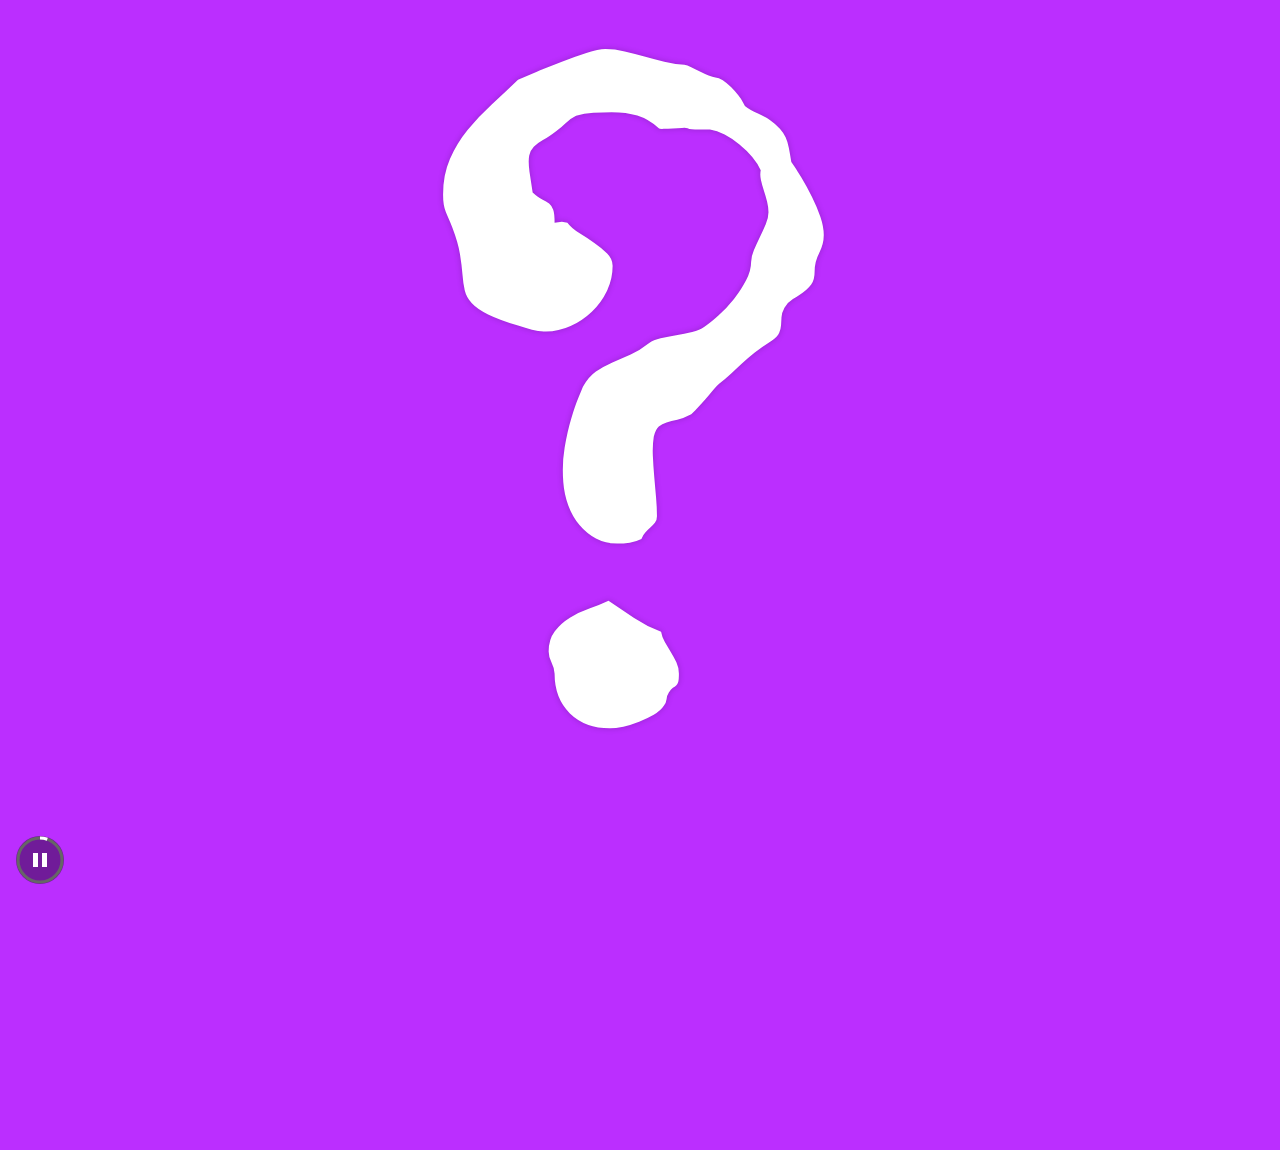
<file: index.html>
<!doctype html>
<html lang="en">

	<head>
		<meta charset="utf-8">

		<title>reveal.js - The HTML Presentation Framework</title>

		<meta name="description" content="A framework for easily creating beautiful presentations using HTML">
		<meta name="author" content="Hakim El Hattab">

		<meta name="apple-mobile-web-app-capable" content="yes" />
		<meta name="apple-mobile-web-app-status-bar-style" content="black-translucent" />

		<meta name="viewport" content="width=device-width, initial-scale=1.0, maximum-scale=1.0, user-scalable=no">

		<link rel="stylesheet" href="css/reveal.min.css">
		<link rel="stylesheet" href="css/theme/default.css" id="theme">

		<!-- For syntax highlighting -->
		<link rel="stylesheet" href="lib/css/zenburn.css">

		<!-- If the query includes 'print-pdf', include the PDF print sheet -->
		<script>
			if( window.location.search.match( /print-pdf/gi ) ) {
				var link = document.createElement( 'link' );
				link.rel = 'stylesheet';
				link.type = 'text/css';
				link.href = 'css/print/pdf.css';
				document.getElementsByTagName( 'head' )[0].appendChild( link );
			}
		</script>

		<!--[if lt IE 9]>
		<script src="lib/js/html5shiv.js"></script>
		<![endif]-->
	</head>

	<body>

		<div class="reveal">

			<!-- Any section element inside of this container is displayed as a slide -->
      <div class="slides">
        <section>
          <h1 class="title stretch">?</h1>
          <aside class="notes">
            Keyboard needs a new button.
            A special button.
          </aside>
        </section>

        <section data-background="#6A8907">
          <h1>Function</h1>
            <ul>
              <li>Toggle on and off</li>
              <li>Make you sound angry and/or stupid</li>
              <li>Prevent you from using a log in screen</li>
            </ul>
            <aside class="notes">
            </aside>
        </section>

        <section>
          <h1>Location</h1>
            <ul>
              <li>Next to common letter</li>
              <li>Near a regularly used modifier</li>
              <li>Bigger than average</li>
            </ul>
            <aside class="notes">
            </aside>
        </section>
				<!-- Example of nested vertical slides -->

				<section data-background="./lib/img/simple_capslock.jpg">
          <h1 id="shouty">THE</br>
            F***</br>
            UP</br>
          BUTTON
        </h1>
            <aside class="notes">
              Caps Lock - live with it everyday but what does it do?
            </aside>
				</section>

				<section data-background="./lib/img/caps-lock-preventing-login-since-1980.gif">
						<img width="1540" src="./lib/img/caps-lock-preventing-login-since-1980.gif">
            <aside class="notes">
              For stopping you getting in to a website
            </aside>
        </section>

				<section data-background="./lib/img/pony_cool_capslock.gif">
						<!--<img width="1540" src="./lib/img/power_of_capslock.gif" alt="Meny">-->
            <aside class="notes">
              For... expressing yourself on the internet
            </aside>
        </section>

        <section data-background="./lib/img/enrique.jpeg">
						<img width="1540" src="./lib/img/enrique.jpeg">
            <aside class="notes">
              Enrique hit Caps Lock about five times when working on Tatiana's
              computer. Each time broke flow.</aside>
        </section>

        <section data-background="./lib/img/typewriter_animation_2.gif">
            <aside class="notes">
              How typewriter works - hammers with glyphs on hit printed ink ribbon
              Make impression.
            </aside>
        </section>

        <section data-background="./lib/img/typewriter_animation_2.gif">
						<img width="1540" src="./lib/img/pic-hartford.jpg">
            <aside class="notes">
              Early on - one character per hammer - per key
              as on this early Hartford
            </aside>
        </section>

        <section data-background="./lib/img/typewriter_animation_2.gif">
						<img width="1540" src="./lib/img/pic-munson.jpg">
            <aside class="notes">
            Later - two characters per hammer - different character achieved by hitting
            paper at a different angle - to do so 'shifted' the whole mechanism up
          </aside>
        </section>

        <section data-background="./lib/img/typewriter_animation_2.gif">
						<img width="1540" src="./lib/img/shiftlock.jpg">
            <aside class="notes">
            but shift key is hard to hold down - heavy mechanism
            so invented way of locking it - the shift lock key.
            Typewriters get electric - but basically dont change
            Meanwhile...
          </aside>
        </section>

        <section data-background="./lib/img/Space-cadet.jpg">
            <aside class="notes">
            Early computers need input - I/O - so early computer scientists start experimenting
            with keyboards for computers.
            Space cadet keyboard - almost every key imaginable - no caps or shift lock
            EMACS
            </aside>
        </section>

        <section data-background="./lib/img/Space-cadet.jpg">
						<img width="1540" src="./lib/img/appleiie.jpg">
            <aside class="notes">
            Things settle down - less keys - Apple II here - caps lock (as shift lock became)
          now at the bottom, and Ctrl is just next to A. Because Ctrl is useful. But then
        in 1986...</aside>
        </section>

        <section data-background="./lib/img/Space-cadet.jpg">
						<img width="1540" src="./lib/img/dvorak_ibm_keyboard.jpg">
            <aside class="notes">
            IBM swap the keys ctrl and capslock around on their keyboard,
          means pretty much everyone else does the same.</aside>
        </section>

        <section data-background="./lib/img/blew_it_up.jpeg">
            <aside class="notes">
            Ever since then - dark ages - fall of man - bleak future run by apes...
            So what do we do?</aside>
        </section>

        <section data-background="./lib/img/removed_caps_lock_white.jpg">
            <aside class="notes">
            Remove capslock - bit extreme - still worthwhile keyboard real estate there
            could just turn it off... or...
            </aside>
        </section>

        <section>
          <h1>REMAP!</h1>
            <ul>
              <li><a href="https://pqrs.org/osx/karabiner">Karabiner</a> for Mac</li>
              <li><a href="http://www.x.org/wiki/XKB">XKB</a> for Linux</li>
              <li><a href="http://www.autohotkey.com">AutoHotKey</a> for Windows</li>
              <li>Vi users - remap to Ctrl or ESC!</li>
              <li><span style="text-decoration: line-through;">Sublime users - remap to launch Vi!</span></li>
              <li>Sublime users - remap to Ctrl!</li>
            </ul>
            <aside class="notes">
            </aside>
        </section>

        <section data-background="./lib/img/chromebook_no_capslock.jpg">
            <aside class="notes">
            Maybe won't be an issue for long - Google have already removed it fomr the Chromebook</aside>
        </section>

        <section data-background="#6A8907">
          <h1>STILL NEED IT?</h1>
          <h1>REMAP MOAR!</h1>
            <aside class="notes">
              hold down both shift keys! Or bothe shift keys and space!
              Not saying don't use it - but protect yourself form misusing it
            </aside>
        </section>

        <section data-background="./lib/img/power_of_capslock.gif">
          <aside class="notes">
            The power of capslock is immense - use it wisely.
          </aside>
        </section>

        <section data-background="./lib/img/power_of_capslock.gif">
          <aside class="notes">
          </aside>
        </section>
      </div>

		</div>

		<script src="lib/js/head.min.js"></script>
		<script src="js/reveal.min.js"></script>

		<script>

			// Full list of configuration options available here:
			// https://github.com/hakimel/reveal.js#configuration
			Reveal.initialize({
				controls: false,
				progress: false,
				history: true,
				center: true,
        slideNumber: false,
        autoSlide: 15000,

				theme: 'simple', // available themes are in /css/theme
				transition: 'linear', // default/cube/page/concave/zoom/linear/fade/none
        backgroundTransition: 'slide',

				// Parallax scrolling
				// parallaxBackgroundImage: 'https://s3.amazonaws.com/hakim-static/reveal-js/reveal-parallax-1.jpg',
				// parallaxBackgroundSize: '2100px 900px',

				// Optional libraries used to extend on reveal.js
				dependencies: [
					{ src: 'lib/js/classList.js', condition: function() { return !document.body.classList; } },
					{ src: 'plugin/markdown/marked.js', condition: function() { return !!document.querySelector( '[data-markdown]' ); } },
					{ src: 'plugin/markdown/markdown.js', condition: function() { return !!document.querySelector( '[data-markdown]' ); } },
					{ src: 'plugin/highlight/highlight.js', async: true, callback: function() { hljs.initHighlightingOnLoad(); } },
					{ src: 'plugin/zoom-js/zoom.js', async: true, condition: function() { return !!document.body.classList; } },
					{ src: 'plugin/notes/notes.js', async: true, condition: function() { return !!document.body.classList; } }
				]
			});

		</script>

	</body>
</html>
</file>
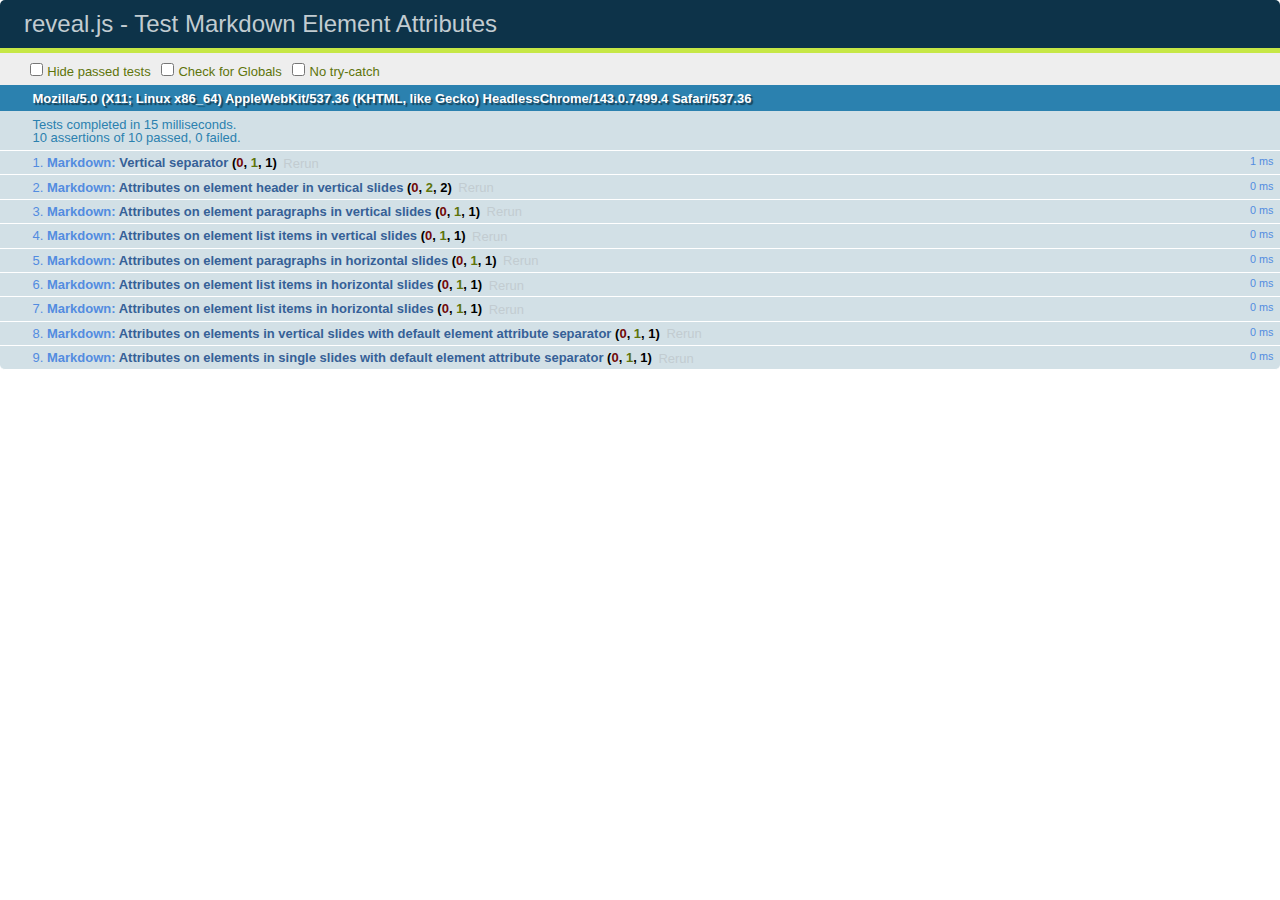
<file: test/test-markdown-element-attributes.html>
<!doctype html>
<html lang="en">

	<head>
		<meta charset="utf-8">

		<title>reveal.js - Test Markdown Element Attributes</title>

		<link rel="stylesheet" href="../css/reveal.min.css">
		<link rel="stylesheet" href="qunit-1.12.0.css">
	</head>

	<body style="overflow: auto;">

		<div id="qunit"></div>
		<div id="qunit-fixture"></div>

		<div class="reveal" style="display: none;">

			<div class="slides">

				<!-- <section data-markdown="example.md" data-separator="^\n\n\n" data-vertical="^\n\n"></section> -->

				<!-- Slides are separated by newline + three dashes + newline, vertical slides identical but two dashes -->
				<section data-markdown data-separator="^\n---\n$" data-vertical="^\n--\n$" data-element-attributes="{_\s*?([^}]+?)}">>
					<script type="text/template">
						## Slide 1.1
						<!-- {_class="fragment fade-out" data-fragment-index="1"} -->

						--

						## Slide 1.2
						<!-- {_class="fragment shrink"} -->

						Paragraph 1
						<!-- {_class="fragment grow"} -->

						Paragraph 2
						<!-- {_class="fragment grow"} -->

						- list item 1 <!-- {_class="fragment roll-in"} -->
						- list item 2 <!-- {_class="fragment roll-in"} -->
						- list item 3 <!-- {_class="fragment roll-in"} -->


						---

						## Slide 2


						Paragraph 1.2  
						multi-line <!-- {_class="fragment highlight-red"} -->

						Paragraph 2.2 <!-- {_class="fragment highlight-red"} -->

						Paragraph 2.3 <!-- {_class="fragment highlight-red"} -->

						Paragraph 2.4 <!-- {_class="fragment highlight-red"} -->

						- list item 1 <!-- {_class="fragment highlight-green"} -->
						- list item 2<!-- {_class="fragment highlight-green"} -->
						- list item 3<!-- {_class="fragment highlight-green"} -->
						- list item 4
						<!-- {_class="fragment highlight-green"} -->
						- list item 5<!-- {_class="fragment highlight-green"} -->

						Test

						![Example Picture](examples/assets/image2.png)
						<!-- {_class="reveal stretch"} -->

					</script>
				</section>



				<section 	data-markdown data-separator="^\n\n\n"
									data-vertical="^\n\n"
									data-notes="^Note:"
									data-charset="utf-8">
					<script type="text/template">
						# Test attributes in Markdown with default separator
						## Slide 1 Def <!-- .element: class="fragment highlight-red" data-fragment-index="1" -->


						## Slide 2 Def
						<!-- .element: class="fragment highlight-red" -->

					</script>
				</section>

				<section data-markdown>
				  <script type="text/template">
					## Hello world
					A paragraph
					<!-- .element: class="fragment highlight-blue" -->
				  </script>
				</section>

				<section data-markdown>
				  <script type="text/template">
					## Hello world

					Multiple  
					Line
					<!-- .element: class="fragment highlight-blue" -->
				  </script>
				</section>

				<section data-markdown>
				  <script type="text/template">
					## Hello world

					Test<!-- .element: class="fragment highlight-blue" -->

					More Test
				  </script>
				</section>


			</div>

		</div>

		<script src="../lib/js/head.min.js"></script>
		<script src="../js/reveal.min.js"></script>
		<script src="../plugin/markdown/marked.js"></script>
		<script src="../plugin/markdown/markdown.js"></script>
		<script src="qunit-1.12.0.js"></script>

		<script src="test-markdown-element-attributes.js"></script>

	</body>
</html>
</file>
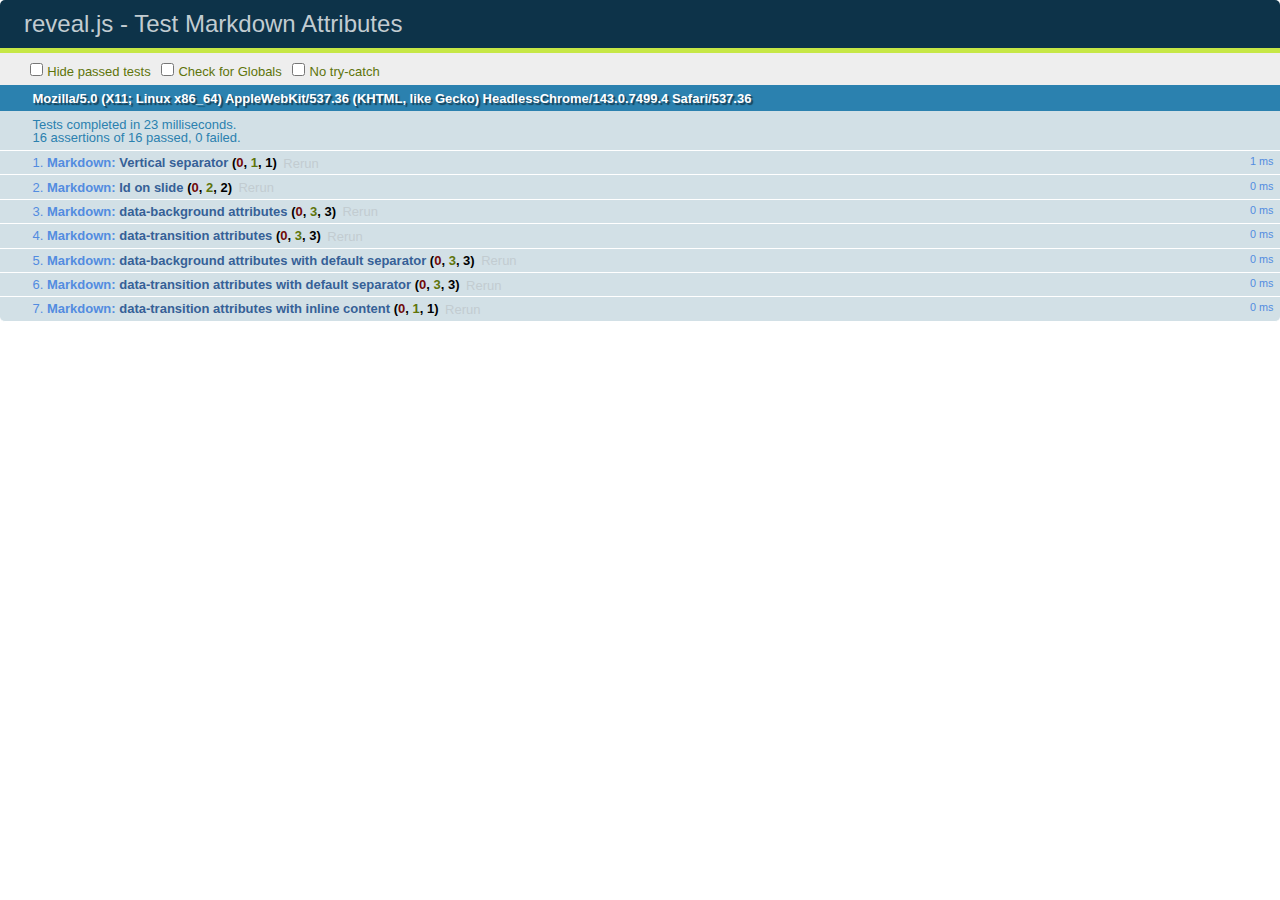
<file: test/test-markdown-slide-attributes.html>
<!doctype html>
<html lang="en">

	<head>
		<meta charset="utf-8">

		<title>reveal.js - Test Markdown Attributes</title>

		<link rel="stylesheet" href="../css/reveal.min.css">
		<link rel="stylesheet" href="qunit-1.12.0.css">
	</head>

	<body style="overflow: auto;">

		<div id="qunit"></div>
		<div id="qunit-fixture"></div>

		<div class="reveal" style="display: none;">

			<div class="slides">

				<!-- <section data-markdown="example.md" data-separator="^\n\n\n" data-vertical="^\n\n"></section> -->

				<!-- Slides are separated by three lines, vertical slides by two lines, attributes are one any line starting with (spaces and) two dashes -->
				<section 	data-markdown data-separator="^\n\n\n"
									data-vertical="^\n\n"
									data-notes="^Note:"
									data-attributes="--\s(.*?)$"
									data-charset="utf-8">
					<script type="text/template">
						# Test attributes in Markdown
						## Slide 1



						## Slide 2
						<!-- -- id="slide2" data-transition="zoom" data-background="#A0C66B" -->


						## Slide 2.1
						<!-- -- data-background="#ff0000" data-transition="fade" -->


						## Slide 2.2
						[Link to Slide2](#/slide2)



						## Slide 3
						<!-- -- data-transition="zoom" data-background="#C6916B" -->



						## Slide 4
					</script>
				</section>

				<section 	data-markdown data-separator="^\n\n\n"
									data-vertical="^\n\n"
									data-notes="^Note:"
									data-charset="utf-8">
					<script type="text/template">
						# Test attributes in Markdown with default separator
						## Slide 1 Def



						## Slide 2 Def
						<!-- .slide: id="slide2def" data-transition="concave" data-background="#A7C66B" -->


						## Slide 2.1 Def
						<!-- .slide: data-background="#f70000" data-transition="page" -->


						## Slide 2.2 Def
						[Link to Slide2](#/slide2def)



						## Slide 3 Def
						<!-- .slide: data-transition="concave" data-background="#C7916B" -->



						## Slide 4
					</script>
				</section>

				<section data-markdown>
					<script type="text/template">
						<!-- .slide: data-background="#ff0000" -->
						## Hello world
					</script>
				</section>

				<section data-markdown>
					<script type="text/template">
						## Hello world
						<!-- .slide: data-background="#ff0000" -->
					</script>
				</section>

				<section data-markdown>
					<script type="text/template">
						## Hello world

						Test
						<!-- .slide: data-background="#ff0000" -->

						More Test
					</script>
				</section>

			</div>

		</div>

		<script src="../lib/js/head.min.js"></script>
		<script src="../js/reveal.min.js"></script>
		<script src="../plugin/markdown/marked.js"></script>
		<script src="../plugin/markdown/markdown.js"></script>
		<script src="qunit-1.12.0.js"></script>

		<script src="test-markdown-slide-attributes.js"></script>

	</body>
</html>
</file>
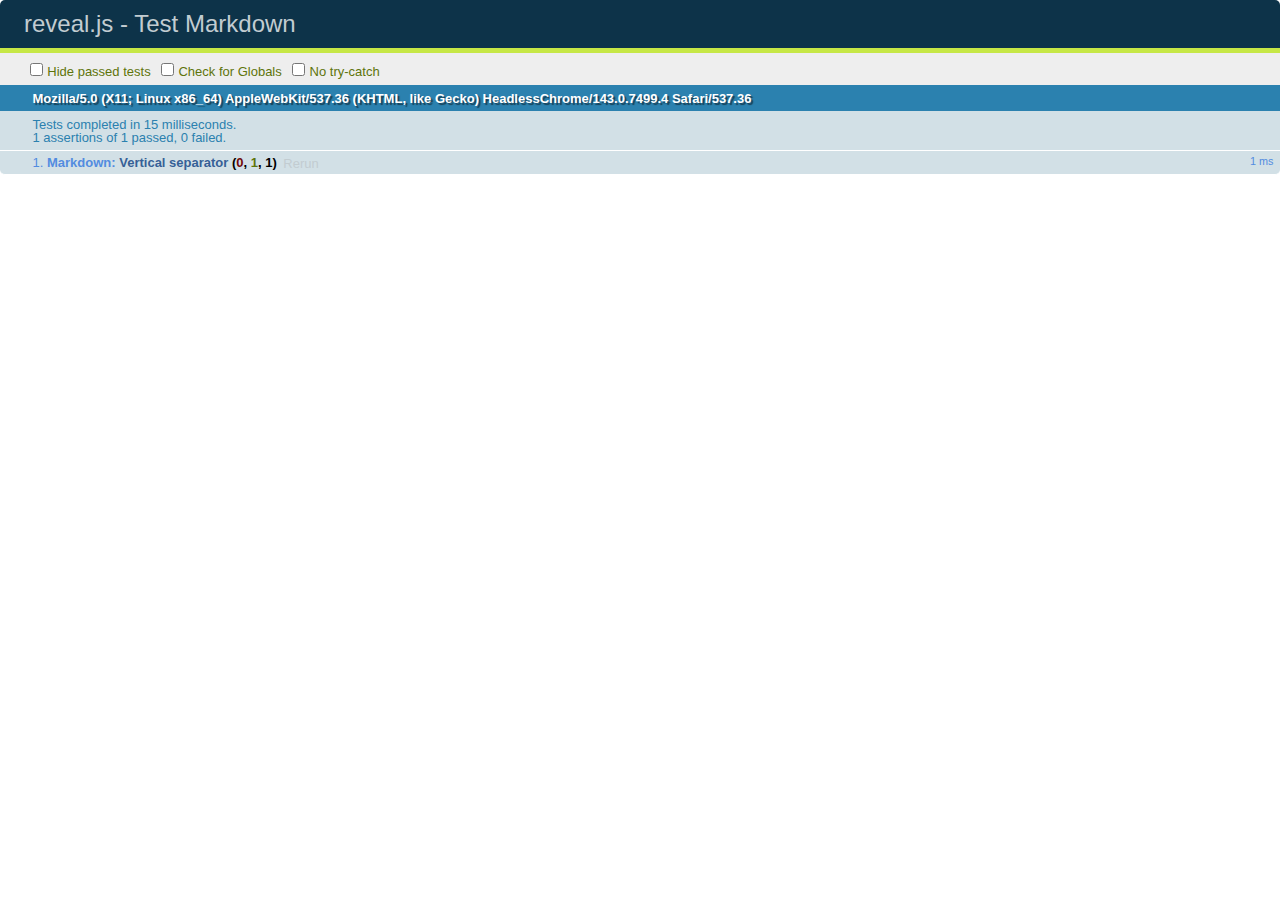
<file: test/test-markdown.html>
<!doctype html>
<html lang="en">

	<head>
		<meta charset="utf-8">

		<title>reveal.js - Test Markdown</title>

		<link rel="stylesheet" href="../css/reveal.min.css">
		<link rel="stylesheet" href="qunit-1.12.0.css">
	</head>

	<body style="overflow: auto;">

		<div id="qunit"></div>
  		<div id="qunit-fixture"></div>

		<div class="reveal" style="display: none;">

			<div class="slides">

				<!-- <section data-markdown="example.md" data-separator="^\n\n\n" data-vertical="^\n\n"></section> -->

				<!-- Slides are separated by newline + three dashes + newline, vertical slides identical but two dashes -->
				<section data-markdown data-separator="^\n---\n$" data-vertical="^\n--\n$">
					<script type="text/template">
						## Slide 1.1

						--

						## Slide 1.2

						---

						## Slide 2
					</script>
				</section>

			</div>

		</div>

		<script src="../lib/js/head.min.js"></script>
		<script src="../js/reveal.min.js"></script>
		<script src="../plugin/markdown/marked.js"></script>
		<script src="../plugin/markdown/markdown.js"></script>
		<script src="qunit-1.12.0.js"></script>

		<script src="test-markdown.js"></script>

	</body>
</html>
</file>
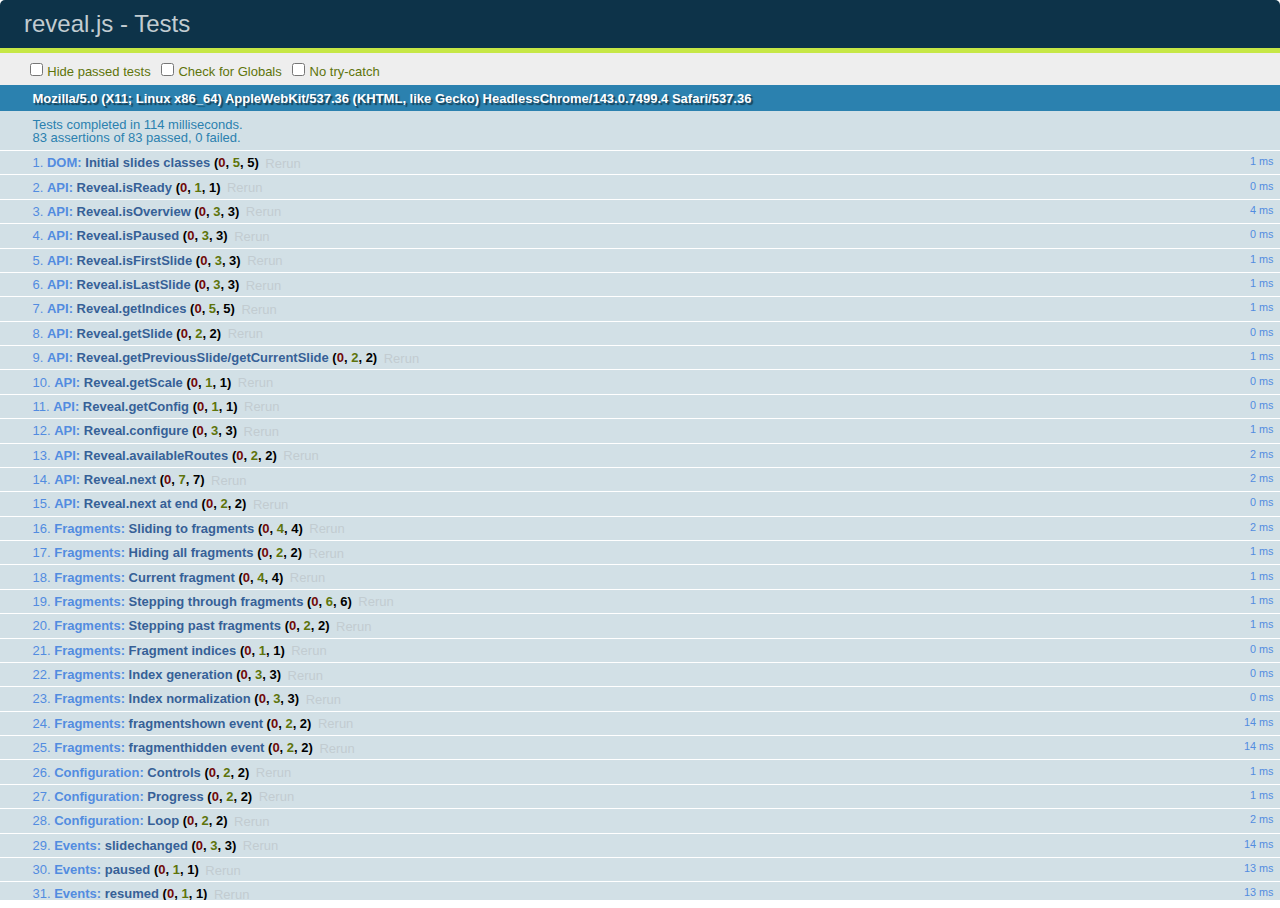
<file: test/test.html>
<!doctype html>
<html lang="en">

	<head>
		<meta charset="utf-8">

		<title>reveal.js - Tests</title>

		<link rel="stylesheet" href="../css/reveal.min.css">
		<link rel="stylesheet" href="qunit-1.12.0.css">
	</head>

	<body style="overflow: auto;">

		<div id="qunit"></div>
  		<div id="qunit-fixture"></div>

		<div class="reveal" style="display: none;">

			<div class="slides">

				<section>
					<h1>1</h1>
				</section>

				<section>
					<section>
						<h1>2.1</h1>
					</section>
					<section>
						<h1>2.2</h1>
					</section>
					<section>
						<h1>2.3</h1>
					</section>
				</section>

				<section id="fragment-slides">
					<section>
						<h1>3.1</h1>
						<ul>
							<li class="fragment">4.1</li>
							<li class="fragment">4.2</li>
							<li class="fragment">4.3</li>
						</ul>
					</section>

					<section>
						<h1>3.2</h1>
						<ul>
							<li class="fragment" data-fragment-index="0">4.1</li>
							<li class="fragment" data-fragment-index="0">4.2</li>
						</ul>
					</section>

					<section>
						<h1>3.3</h1>
						<ul>
							<li class="fragment" data-fragment-index="1">3.3.1</li>
							<li class="fragment" data-fragment-index="4">3.3.2</li>
							<li class="fragment" data-fragment-index="4">3.3.3</li>
						</ul>
					</section>
				</section>

				<section>
					<h1>4</h1>
				</section>

			</div>

		</div>

		<script src="../lib/js/head.min.js"></script>
		<script src="../js/reveal.min.js"></script>
		<script src="qunit-1.12.0.js"></script>

		<script src="test.js"></script>

	</body>
</html>
</file>
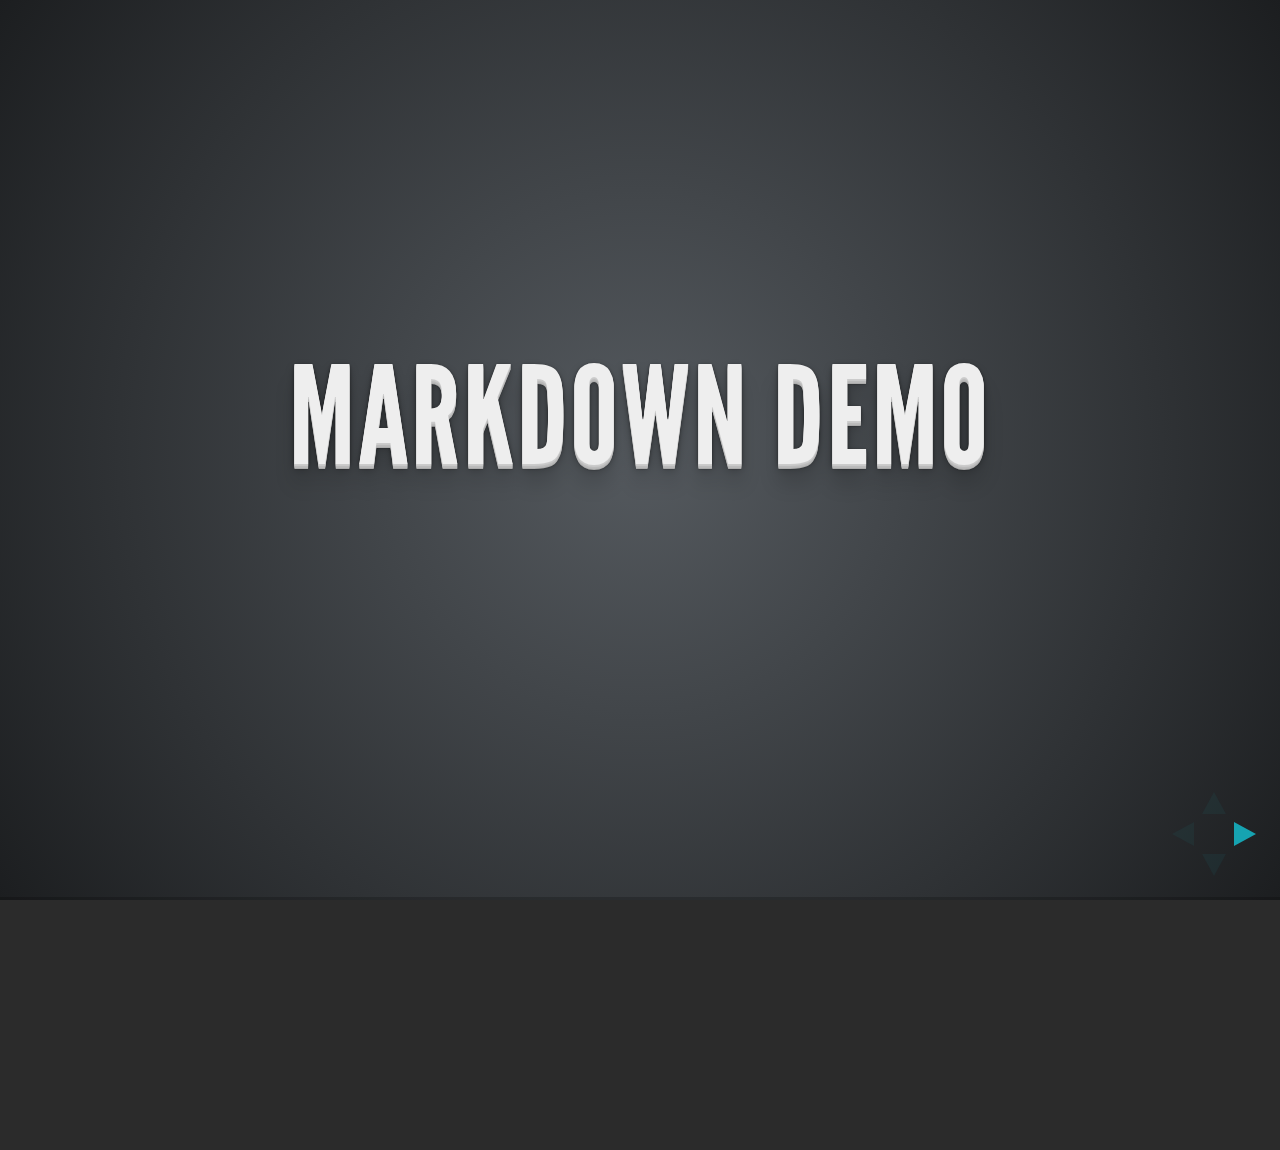
<file: plugin/markdown/example.html>
<!doctype html>
<html lang="en">

	<head>
		<meta charset="utf-8">

		<title>reveal.js - Markdown Demo</title>

		<link rel="stylesheet" href="../../css/reveal.css">
		<link rel="stylesheet" href="../../css/theme/default.css" id="theme">

        <link rel="stylesheet" href="../../lib/css/zenburn.css">
	</head>

	<body>

		<div class="reveal">

			<div class="slides">

                <!-- Use external markdown resource, separate slides by three newlines; vertical slides by two newlines -->
                <section data-markdown="example.md" data-separator="^\n\n\n" data-vertical="^\n\n"></section>

                <!-- Slides are separated by three dashes (quick 'n dirty regular expression) -->
                <section data-markdown data-separator="---">
                    <script type="text/template">
                        ## Demo 1
                        Slide 1
                        ---
                        ## Demo 1
                        Slide 2
                        ---
                        ## Demo 1
                        Slide 3
                    </script>
                </section>

                <!-- Slides are separated by newline + three dashes + newline, vertical slides identical but two dashes -->
                <section data-markdown data-separator="^\n---\n$" data-vertical="^\n--\n$">
                    <script type="text/template">
                        ## Demo 2
                        Slide 1.1

                        --

                        ## Demo 2
                        Slide 1.2

                        ---

                        ## Demo 2
                        Slide 2
                    </script>
                </section>

                <!-- No "extra" slides, since there are no separators defined (so they'll become horizontal rulers) -->
                <section data-markdown>
                    <script type="text/template">
                        A

                        ---

                        B

                        ---

                        C
                    </script>
                </section>

                <!-- Slide attributes -->
                <section data-markdown>
                    <script type="text/template">
                        <!-- .slide: data-background="#000000" -->
                        ## Slide attributes
                    </script>
                </section>

                <!-- Element attributes -->
                <section data-markdown>
                    <script type="text/template">
                        ## Element attributes
                        - Item 1 <!-- .element: class="fragment" data-fragment-index="2" -->
                        - Item 2 <!-- .element: class="fragment" data-fragment-index="1" -->
                    </script>
                </section>

                <!-- Code -->
                <section data-markdown>
                    <script type="text/template">
                        ```php
                        public function foo()
                        {
                            $foo = array(
                                'bar' => 'bar'
                            )
                        }
                        ```
                    </script>
                </section>

            </div>
		</div>

		<script src="../../lib/js/head.min.js"></script>
		<script src="../../js/reveal.js"></script>

		<script>

			Reveal.initialize({
				controls: true,
				progress: true,
				history: true,
				center: true,

				// Optional libraries used to extend on reveal.js
				dependencies: [
					{ src: '../../lib/js/classList.js', condition: function() { return !document.body.classList; } },
					{ src: 'marked.js', condition: function() { return !!document.querySelector( '[data-markdown]' ); } },
                    { src: 'markdown.js', condition: function() { return !!document.querySelector( '[data-markdown]' ); } },
                    { src: '../highlight/highlight.js', async: true, callback: function() { hljs.initHighlightingOnLoad(); } },
					{ src: '../notes/notes.js' }
				]
			});

		</script>

	</body>
</html>
</file>
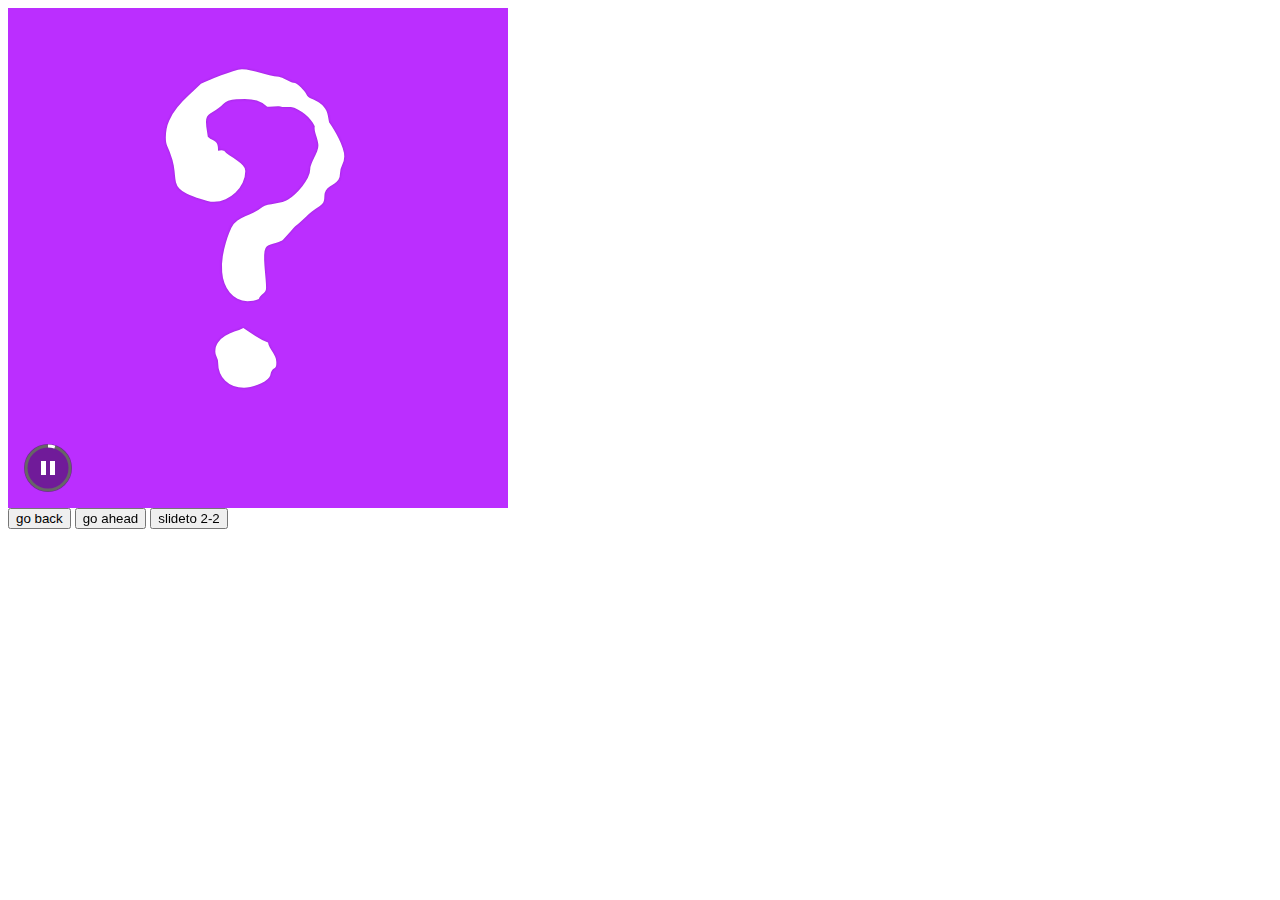
<file: plugin/postmessage/example.html>
<html>
	<body>

		<iframe id="reveal" src="../../index.html" style="border: 0;" width="500" height="500"></iframe>

		<div>
			<input id="back" type="button" value="go back"/>
			<input id="ahead" type="button" value="go ahead"/>
			<input id="slideto" type="button" value="slideto 2-2"/>
		</div>

		<script>

			(function (){

				var back = document.getElementById( 'back' ),
						ahead = document.getElementById( 'ahead' ),
						slideto = document.getElementById( 'slideto' ),
						reveal =  window.frames[0];

					back.addEventListener( 'click', function () {
						
					reveal.postMessage( JSON.stringify({method: 'prev', args: []}), '*' );
				}, false );

				ahead.addEventListener( 'click', function (){
					reveal.postMessage( JSON.stringify({method: 'next', args: []}), '*' );
				}, false );

				slideto.addEventListener( 'click', function (){
					reveal.postMessage( JSON.stringify({method: 'slide', args: [2,2]}), '*' );
				}, false );

			}());

		</script>

	</body>
</html>
</file>
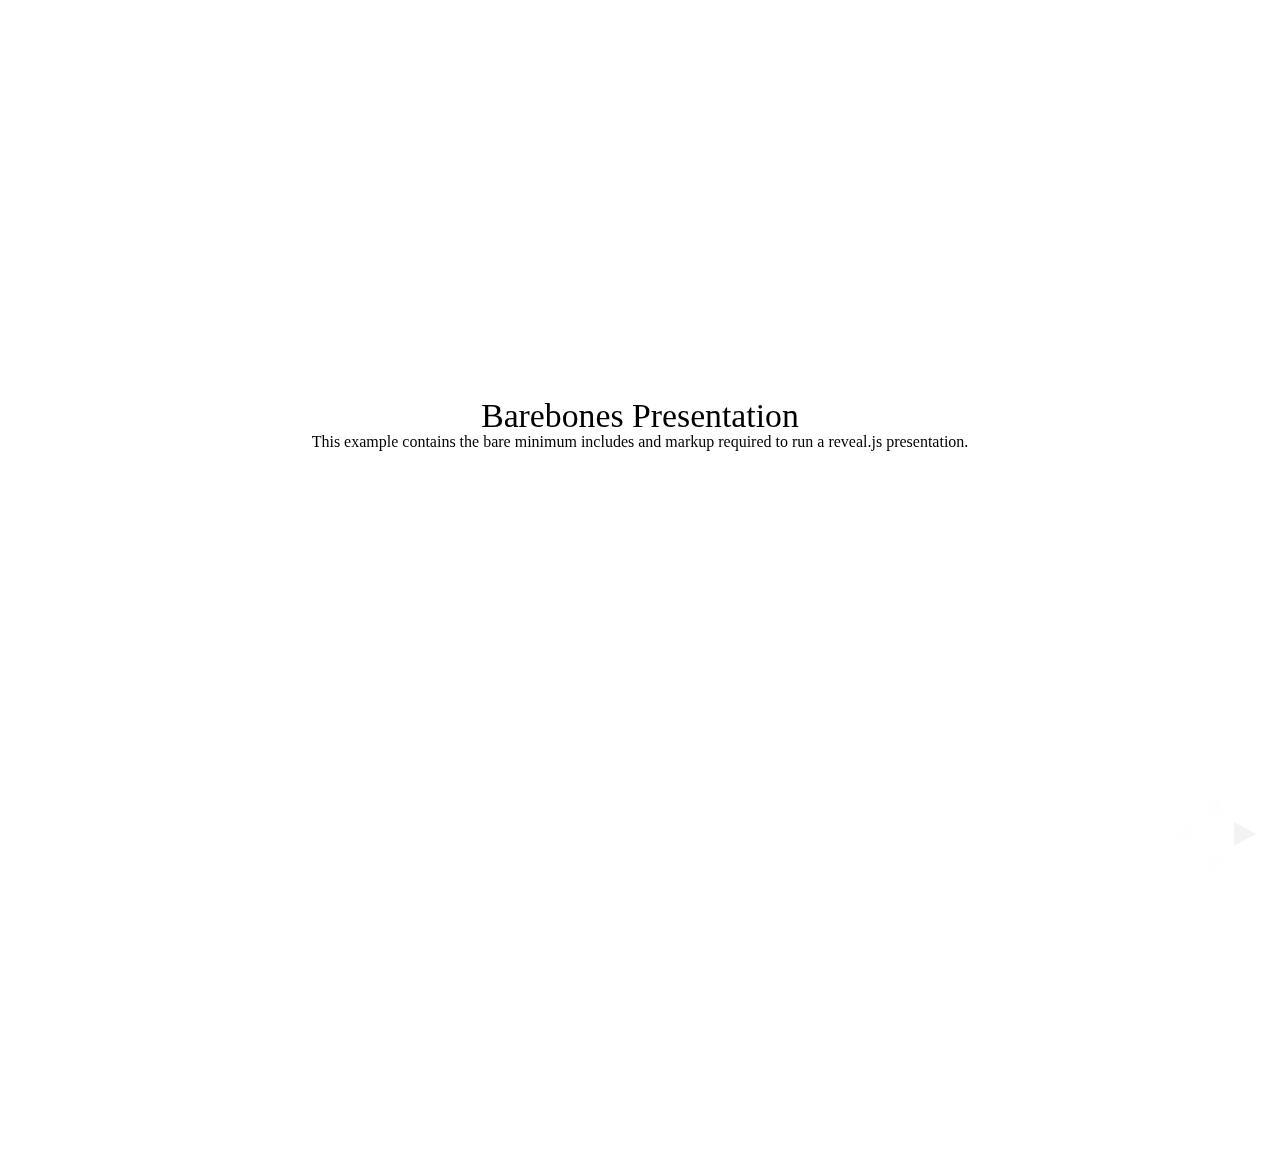
<file: test/examples/barebones.html>
<!doctype html>
<html lang="en">

	<head>
		<meta charset="utf-8">

		<title>reveal.js - Barebones</title>

		<link rel="stylesheet" href="../../css/reveal.min.css">
	</head>

	<body>

		<div class="reveal">

			<div class="slides">

				<section>
					<h2>Barebones Presentation</h2>
					<p>This example contains the bare minimum includes and markup required to run a reveal.js presentation.</p>
				</section>

				<section>
					<h2>No Theme</h2>
					<p>There's no theme included, so it will fall back on browser defaults.</p>
				</section>

			</div>

		</div>

		<script src="../../js/reveal.min.js"></script>

		<script>

			Reveal.initialize();

		</script>

	</body>
</html>
</file>
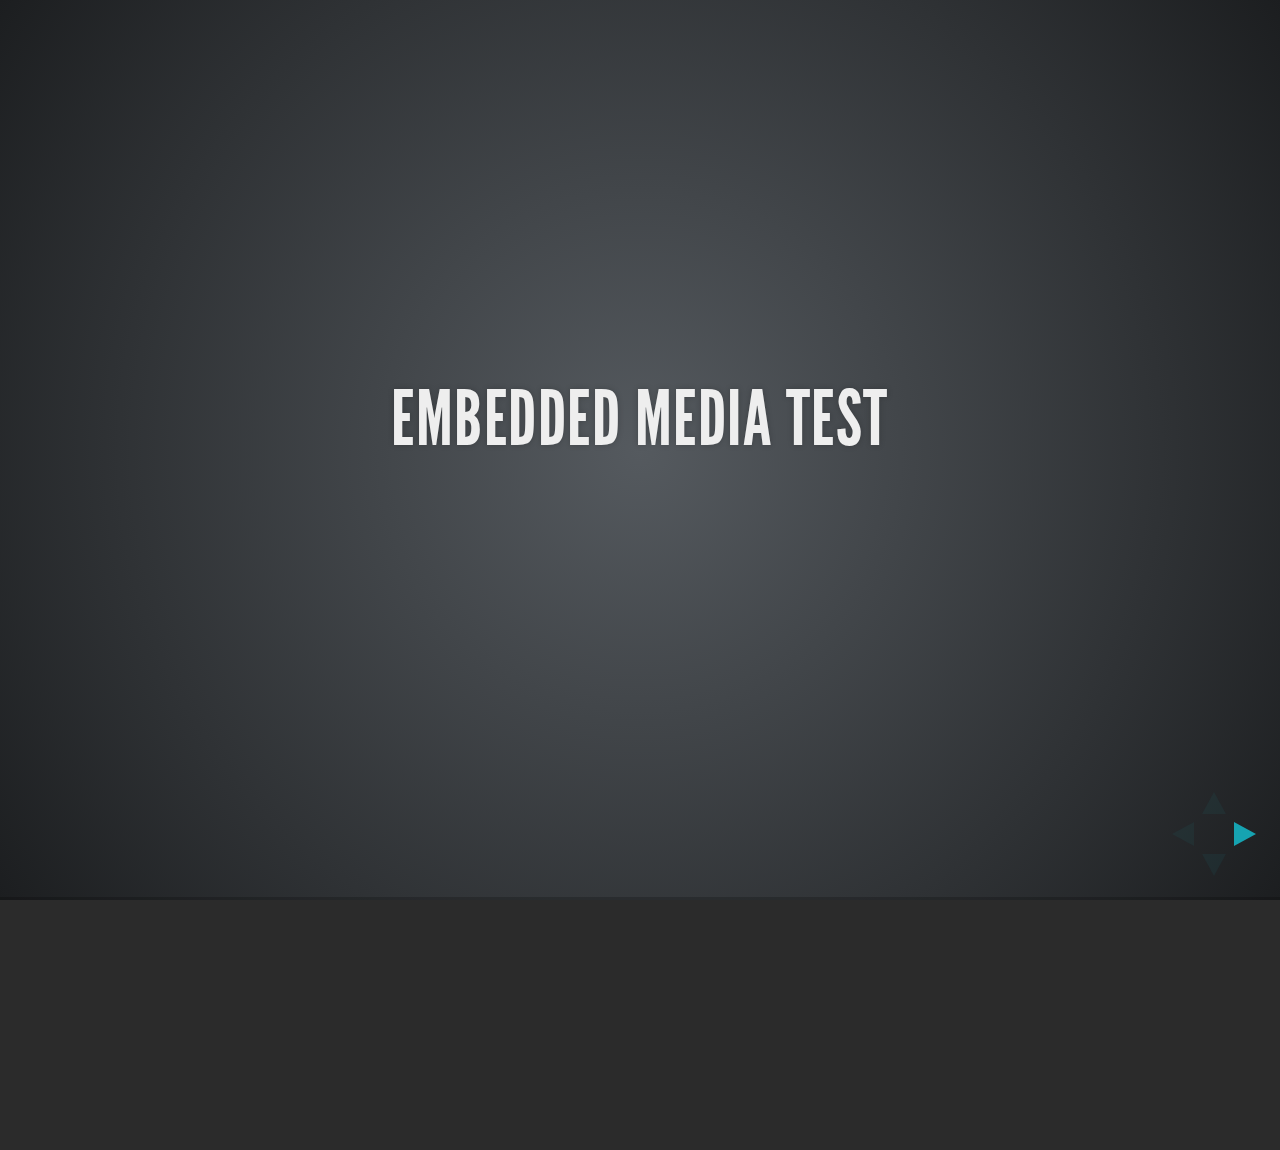
<file: test/examples/embedded-media.html>
<!doctype html>
<html lang="en">

	<head>
		<meta charset="utf-8">

		<title>reveal.js - Embedded Media</title>

		<meta name="viewport" content="width=device-width, initial-scale=1.0, maximum-scale=1.0, user-scalable=no">

		<link rel="stylesheet" href="../../css/reveal.min.css">
		<link rel="stylesheet" href="../../css/theme/default.css" id="theme">
	</head>

	<body>

		<div class="reveal">

			<div class="slides">

				<section>
					<h2>Embedded Media Test</h2>
				</section>

				<section>
					<iframe data-autoplay width="420" height="345" src="http://www.youtube.com/embed/l3RQZ4mcr1c"></iframe>
				</section>

				<section>
					<h2>Empty Slide</h2>
				</section>

			</div>

		</div>

		<script src="../../lib/js/head.min.js"></script>
		<script src="../../js/reveal.min.js"></script>

		<script>

			Reveal.initialize({
				transition: 'linear'
			});

		</script>

	</body>
</html>
</file>
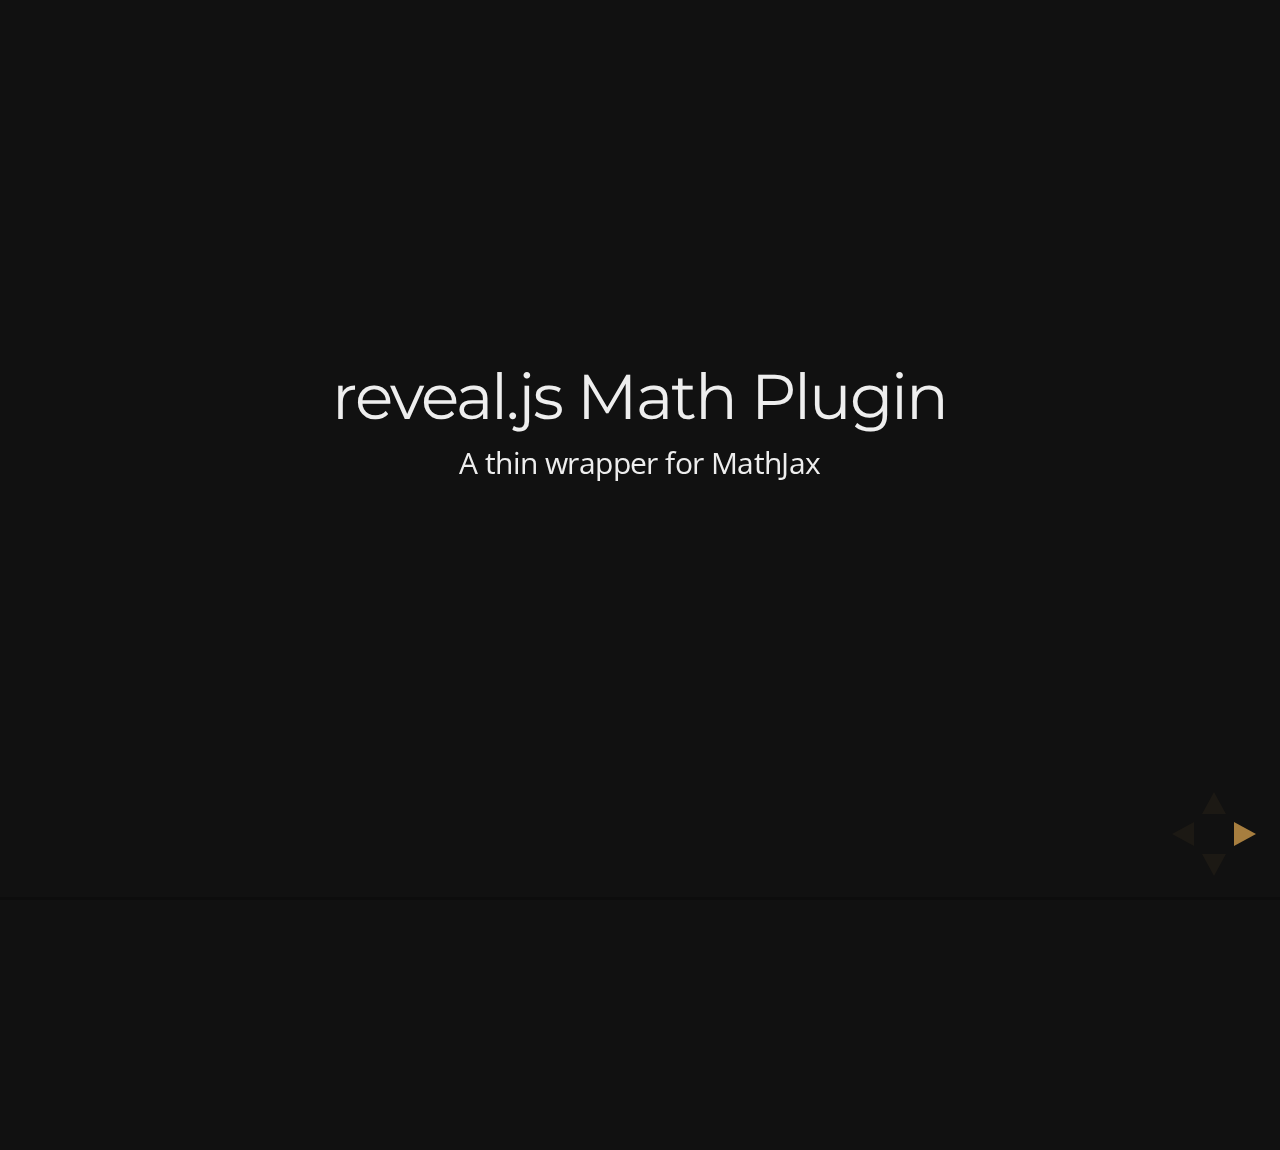
<file: test/examples/math.html>
<!doctype html>
<html lang="en">

	<head>
		<meta charset="utf-8">

		<title>reveal.js - Math Plugin</title>

		<meta name="viewport" content="width=device-width, initial-scale=1.0, maximum-scale=1.0, user-scalable=no">

		<link rel="stylesheet" href="../../css/reveal.min.css">
		<link rel="stylesheet" href="../../css/theme/night.css" id="theme">
	</head>

	<body>

		<div class="reveal">

			<div class="slides">

				<section>
					<h2>reveal.js Math Plugin</h2>
					<p>A thin wrapper for MathJax</p>
				</section>

				<section>
					<h3>The Lorenz Equations</h3>

					\[\begin{aligned}
					\dot{x} &amp; = \sigma(y-x) \\
					\dot{y} &amp; = \rho x - y - xz \\
					\dot{z} &amp; = -\beta z + xy
					\end{aligned} \]
				</section>

				<section>
					<h3>The Cauchy-Schwarz Inequality</h3>

					<script type="math/tex; mode=display">
						\left( \sum_{k=1}^n a_k b_k \right)^2 \leq \left( \sum_{k=1}^n a_k^2 \right) \left( \sum_{k=1}^n b_k^2 \right)
					</script>
				</section>

				<section>
					<h3>A Cross Product Formula</h3>

					\[\mathbf{V}_1 \times \mathbf{V}_2 =  \begin{vmatrix}
					\mathbf{i} &amp; \mathbf{j} &amp; \mathbf{k} \\
					\frac{\partial X}{\partial u} &amp;  \frac{\partial Y}{\partial u} &amp; 0 \\
					\frac{\partial X}{\partial v} &amp;  \frac{\partial Y}{\partial v} &amp; 0
					\end{vmatrix}  \]
				</section>

				<section>
					<h3>The probability of getting \(k\) heads when flipping \(n\) coins is</h3>

					\[P(E)   = {n \choose k} p^k (1-p)^{ n-k} \]
				</section>

				<section>
					<h3>An Identity of Ramanujan</h3>

					\[ \frac{1}{\Bigl(\sqrt{\phi \sqrt{5}}-\phi\Bigr) e^{\frac25 \pi}} =
					1+\frac{e^{-2\pi}} {1+\frac{e^{-4\pi}} {1+\frac{e^{-6\pi}}
					{1+\frac{e^{-8\pi}} {1+\ldots} } } } \]
				</section>

				<section>
					<h3>A Rogers-Ramanujan Identity</h3>

					\[  1 +  \frac{q^2}{(1-q)}+\frac{q^6}{(1-q)(1-q^2)}+\cdots =
					\prod_{j=0}^{\infty}\frac{1}{(1-q^{5j+2})(1-q^{5j+3})}\]
				</section>

				<section>
					<h3>Maxwell&#8217;s Equations</h3>

					\[  \begin{aligned}
					\nabla \times \vec{\mathbf{B}} -\, \frac1c\, \frac{\partial\vec{\mathbf{E}}}{\partial t} &amp; = \frac{4\pi}{c}\vec{\mathbf{j}} \\   \nabla \cdot \vec{\mathbf{E}} &amp; = 4 \pi \rho \\
					\nabla \times \vec{\mathbf{E}}\, +\, \frac1c\, \frac{\partial\vec{\mathbf{B}}}{\partial t} &amp; = \vec{\mathbf{0}} \\
					\nabla \cdot \vec{\mathbf{B}} &amp; = 0 \end{aligned}
					\]
				</section>

				<section>
					<section>
						<h3>The Lorenz Equations</h3>

						<div class="fragment">
							\[\begin{aligned}
							\dot{x} &amp; = \sigma(y-x) \\
							\dot{y} &amp; = \rho x - y - xz \\
							\dot{z} &amp; = -\beta z + xy
							\end{aligned} \]
						</div>
					</section>

					<section>
						<h3>The Cauchy-Schwarz Inequality</h3>

						<div class="fragment">
							\[ \left( \sum_{k=1}^n a_k b_k \right)^2 \leq \left( \sum_{k=1}^n a_k^2 \right) \left( \sum_{k=1}^n b_k^2 \right) \]
						</div>
					</section>

					<section>
						<h3>A Cross Product Formula</h3>

						<div class="fragment">
							\[\mathbf{V}_1 \times \mathbf{V}_2 =  \begin{vmatrix}
							\mathbf{i} &amp; \mathbf{j} &amp; \mathbf{k} \\
							\frac{\partial X}{\partial u} &amp;  \frac{\partial Y}{\partial u} &amp; 0 \\
							\frac{\partial X}{\partial v} &amp;  \frac{\partial Y}{\partial v} &amp; 0
							\end{vmatrix}  \]
						</div>
					</section>

					<section>
						<h3>The probability of getting \(k\) heads when flipping \(n\) coins is</h3>

						<div class="fragment">
							\[P(E)   = {n \choose k} p^k (1-p)^{ n-k} \]
						</div>
					</section>

					<section>
						<h3>An Identity of Ramanujan</h3>

						<div class="fragment">
							\[ \frac{1}{\Bigl(\sqrt{\phi \sqrt{5}}-\phi\Bigr) e^{\frac25 \pi}} =
							1+\frac{e^{-2\pi}} {1+\frac{e^{-4\pi}} {1+\frac{e^{-6\pi}}
							{1+\frac{e^{-8\pi}} {1+\ldots} } } } \]
						</div>
					</section>

					<section>
						<h3>A Rogers-Ramanujan Identity</h3>

						<div class="fragment">
							\[  1 +  \frac{q^2}{(1-q)}+\frac{q^6}{(1-q)(1-q^2)}+\cdots =
							\prod_{j=0}^{\infty}\frac{1}{(1-q^{5j+2})(1-q^{5j+3})}\]
						</div>
					</section>

					<section>
						<h3>Maxwell&#8217;s Equations</h3>

						<div class="fragment">
							\[  \begin{aligned}
							\nabla \times \vec{\mathbf{B}} -\, \frac1c\, \frac{\partial\vec{\mathbf{E}}}{\partial t} &amp; = \frac{4\pi}{c}\vec{\mathbf{j}} \\   \nabla \cdot \vec{\mathbf{E}} &amp; = 4 \pi \rho \\
							\nabla \times \vec{\mathbf{E}}\, +\, \frac1c\, \frac{\partial\vec{\mathbf{B}}}{\partial t} &amp; = \vec{\mathbf{0}} \\
							\nabla \cdot \vec{\mathbf{B}} &amp; = 0 \end{aligned}
							\]
						</div>
					</section>
				</section>

			</div>

		</div>

		<script src="../../lib/js/head.min.js"></script>
		<script src="../../js/reveal.min.js"></script>

		<script>

			Reveal.initialize({
				history: true,
				transition: 'linear',

				math: {
					// mathjax: 'http://cdn.mathjax.org/mathjax/latest/MathJax.js',
					config: 'TeX-AMS_HTML-full'
				},

				dependencies: [
					{ src: '../../lib/js/classList.js' },
					{ src: '../../plugin/math/math.js', async: true }
				]
			});

		</script>

	</body>
</html>
</file>
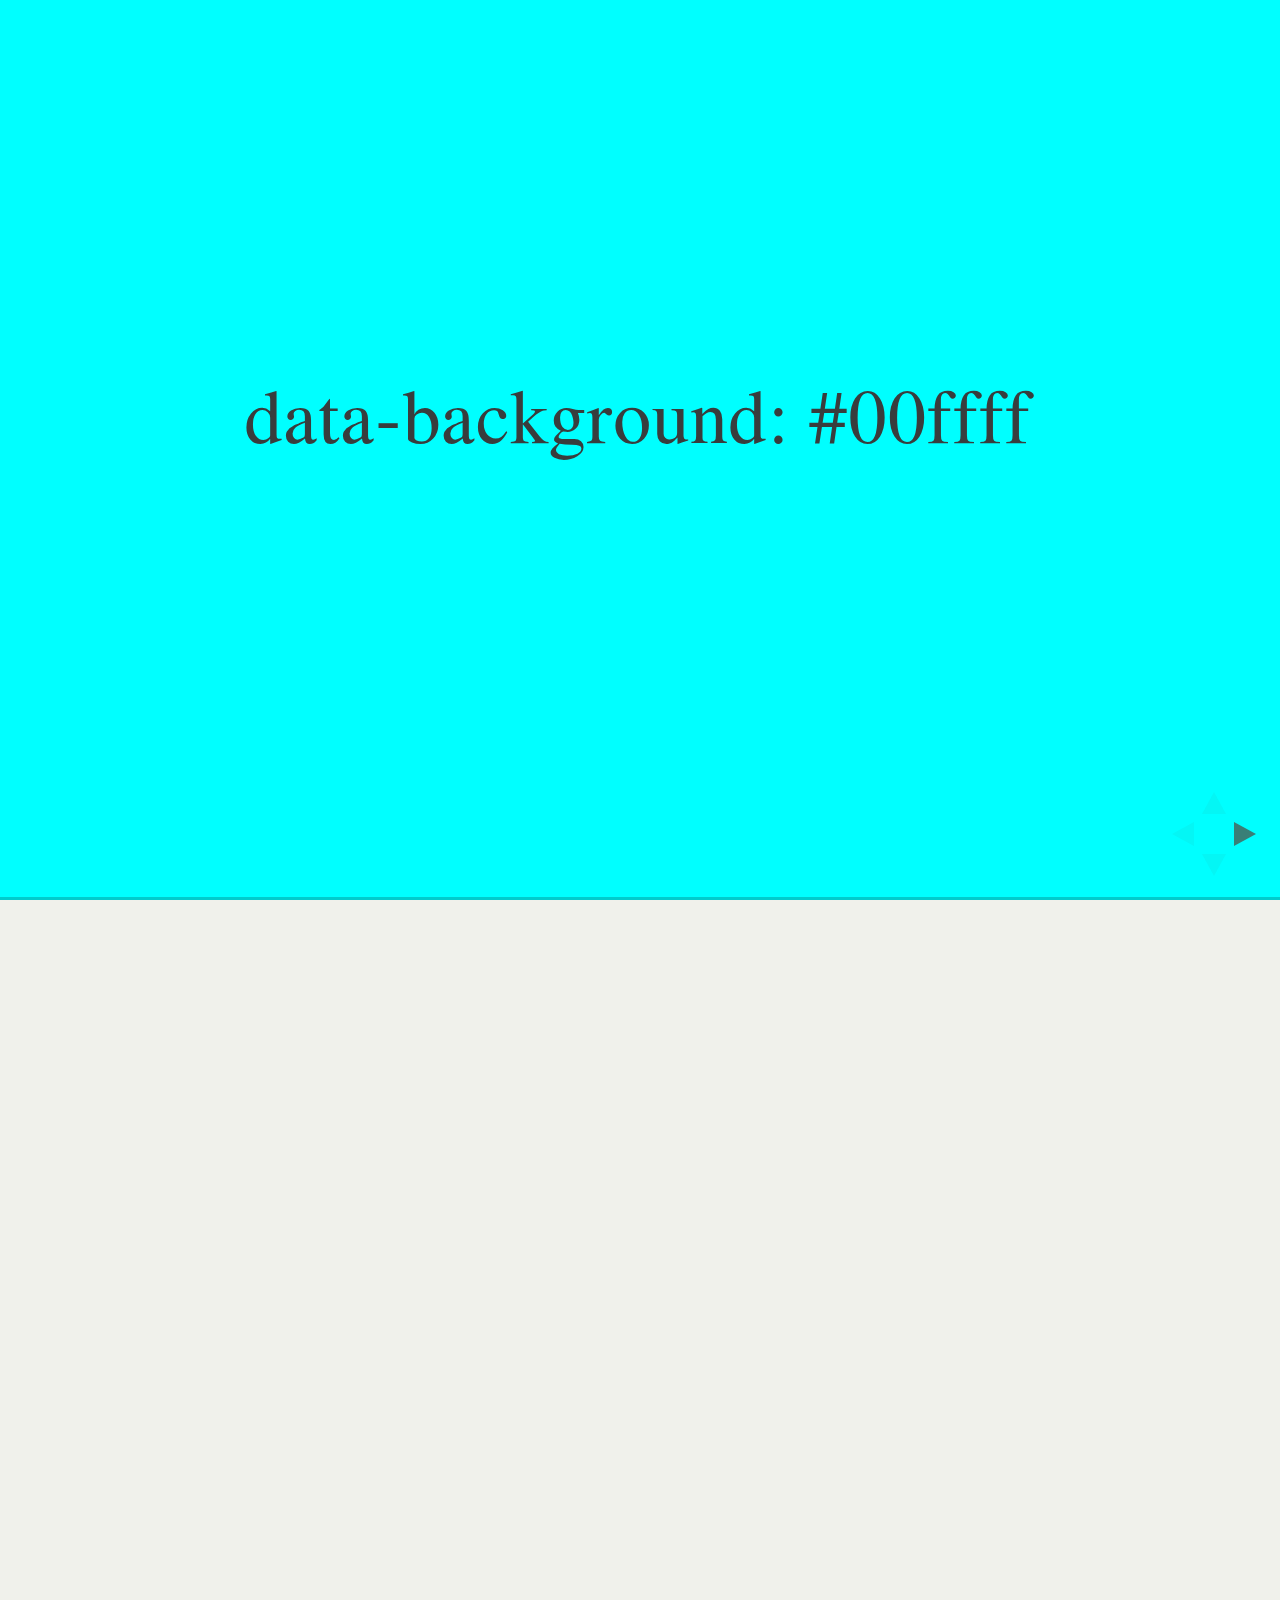
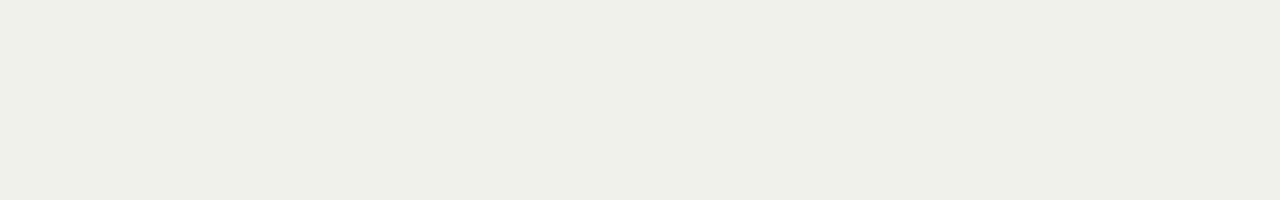
<file: test/examples/slide-backgrounds.html>
<!doctype html>
<html lang="en">

	<head>
		<meta charset="utf-8">

		<title>reveal.js - Slide Backgrounds</title>

		<meta name="viewport" content="width=device-width, initial-scale=1.0, maximum-scale=1.0, user-scalable=no">

		<link rel="stylesheet" href="../../css/reveal.min.css">
		<link rel="stylesheet" href="../../css/theme/serif.css" id="theme">
	</head>

	<body>

		<div class="reveal">

			<div class="slides">

				<section data-background="#00ffff">
					<h2>data-background: #00ffff</h2>
				</section>

				<section data-background="#bb00bb">
					<h2>data-background: #bb00bb</h2>
				</section>

				<section>
					<section data-background="#ff0000">
						<h2>data-background: #ff0000</h2>
					</section>
					<section data-background="rgba(0, 0, 0, 0.2)">
						<h2>data-background: rgba(0, 0, 0, 0.2)</h2>
					</section>
					<section data-background="salmon">
						<h2>data-background: salmon</h2>
					</section>
				</section>

				<section data-background="rgba(0, 100, 100, 0.2)">
					<section>
						<h2>Background applied to stack</h2>
					</section>
					<section>
						<h2>Background applied to stack</h2>
					</section>
					<section data-background="rgba(100, 0, 0, 0.2)">
						<h2>Background applied to slide inside of stack</h2>
					</section>
				</section>

				<section data-background-transition="slide" data-background="assets/image1.png" style="background: rgba(255,255,255,0.9)">
					<h2>Background image</h2>
				</section>

				<section>
					<section data-background-transition="slide" data-background="assets/image1.png" style="background: rgba(255,255,255,0.9)">
						<h2>Background image</h2>
					</section>
					<section data-background-transition="slide" data-background="assets/image1.png" style="background: rgba(255,255,255,0.9)">
						<h2>Background image</h2>
					</section>
				</section>

				<section data-background="assets/image2.png" data-background-size="100px" data-background-repeat="repeat" data-background-color="#111" style="background: rgba(255,255,255,0.9)">
					<h2>Background image</h2>
					<pre>data-background-size="100px" data-background-repeat="repeat" data-background-color="#111"</pre>
				</section>

				<section data-background="#888888">
					<h2>Same background twice (1/2)</h2>
				</section>
				<section data-background="#888888">
					<h2>Same background twice (2/2)</h2>
				</section>

				<section>
					<section data-background="#417203">
						<h2>Same background twice vertical (1/2)</h2>
					</section>
					<section data-background="#417203">
						<h2>Same background twice vertical (2/2)</h2>
					</section>
				</section>

				<section data-background="#934f4d">
					<h2>Same background from horizontal to vertical (1/3)</h2>
				</section>
				<section>
					<section data-background="#934f4d">
						<h2>Same background from horizontal to vertical (2/3)</h2>
					</section>
					<section data-background="#934f4d">
						<h2>Same background from horizontal to vertical (3/3)</h2>
					</section>
				</section>

			</div>

		</div>

		<script src="../../lib/js/head.min.js"></script>
		<script src="../../js/reveal.min.js"></script>

		<script>

			// Full list of configuration options available here:
			// https://github.com/hakimel/reveal.js#configuration
			Reveal.initialize({
				center: true,
				// rtl: true,

				transition: 'linear',
				// transitionSpeed: 'slow',
				// backgroundTransition: 'slide'
			});

		</script>

	</body>
</html>
</file>
<file: css/theme/default.css>
/**
 * Default theme for reveal.js.
 *
 * Copyright (C) 2011-2012 Hakim El Hattab, http://hakim.se
 */
@import url(https://fonts.googleapis.com/css?family=Lato:400,700,400italic,700italic);
@font-face {
  font-family: 'League Gothic';
  src: url("../../lib/font/league_gothic-webfont.eot");
  src: url("../../lib/font/league_gothic-webfont.eot?#iefix") format("embedded-opentype"), url("../../lib/font/league_gothic-webfont.woff") format("woff"), url("../../lib/font/league_gothic-webfont.ttf") format("truetype"), url("../../lib/font/league_gothic-webfont.svg#LeagueGothicRegular") format("svg");
  font-weight: normal;
  font-style: normal; }
/*********************************************
 * GLOBAL STYLES
 *********************************************/
body {
  background: #1c1e20;
  background: -moz-radial-gradient(center, circle cover, #555a5f 0%, #1c1e20 100%);
  background: -webkit-gradient(radial, center center, 0px, center center, 100%, color-stop(0%, #555a5f), color-stop(100%, #1c1e20));
  background: -webkit-radial-gradient(center, circle cover, #555a5f 0%, #1c1e20 100%);
  background: -o-radial-gradient(center, circle cover, #555a5f 0%, #1c1e20 100%);
  background: -ms-radial-gradient(center, circle cover, #555a5f 0%, #1c1e20 100%);
  background: radial-gradient(center, circle cover, #555a5f 0%, #1c1e20 100%);
  background-color: #2b2b2b; }

.reveal {
  font-family: "Lato", sans-serif;
  font-size: 36px;
  font-weight: normal;
  letter-spacing: -0.02em;
  color: #eee; }

::selection {
  color: #fff;
  background: #FF5E99;
  text-shadow: none; }

/*********************************************
 * HEADERS
 *********************************************/
.reveal h1,
.reveal h2,
.reveal h3,
.reveal h4,
.reveal h5,
.reveal h6 {
  margin: 0 0 20px 0;
  color: #eee;
  font-family: "League Gothic", Impact, sans-serif;
  line-height: 0.9em;
  letter-spacing: 0.02em;
  text-transform: uppercase;
  text-shadow: 0px 0px 6px rgba(0, 0, 0, 0.2); }

.reveal h1 {
  text-shadow: 0 1px 0 #ccc, 0 2px 0 #c9c9c9, 0 3px 0 #bbb, 0 4px 0 #b9b9b9, 0 5px 0 #aaa, 0 6px 1px rgba(0, 0, 0, 0.1), 0 0 5px rgba(0, 0, 0, 0.1), 0 1px 3px rgba(0, 0, 0, 0.3), 0 3px 5px rgba(0, 0, 0, 0.2), 0 5px 10px rgba(0, 0, 0, 0.25), 0 20px 20px rgba(0, 0, 0, 0.15); }

/*********************************************
 * LINKS
 *********************************************/
.reveal a:not(.image) {
  color: #13DAEC;
  text-decoration: none;
  -webkit-transition: color .15s ease;
  -moz-transition: color .15s ease;
  -ms-transition: color .15s ease;
  -o-transition: color .15s ease;
  transition: color .15s ease; }

.reveal a:not(.image):hover {
  color: #71e9f4;
  text-shadow: none;
  border: none; }

.reveal .roll span:after {
  color: #fff;
  background: #0d99a5; }

/*********************************************
 * IMAGES
 *********************************************/
.reveal section img {
  margin: 15px 0px;
  background: rgba(255, 255, 255, 0.12);
  border: 4px solid #eee;
  box-shadow: 0 0 10px rgba(0, 0, 0, 0.15);
  -webkit-transition: all .2s linear;
  -moz-transition: all .2s linear;
  -ms-transition: all .2s linear;
  -o-transition: all .2s linear;
  transition: all .2s linear; }

.reveal a:hover img {
  background: rgba(255, 255, 255, 0.2);
  border-color: #13DAEC;
  box-shadow: 0 0 20px rgba(0, 0, 0, 0.55); }

/*********************************************
 * NAVIGATION CONTROLS
 *********************************************/
.reveal .controls div.navigate-left,
.reveal .controls div.navigate-left.enabled {
  border-right-color: #13DAEC; }

.reveal .controls div.navigate-right,
.reveal .controls div.navigate-right.enabled {
  border-left-color: #13DAEC; }

.reveal .controls div.navigate-up,
.reveal .controls div.navigate-up.enabled {
  border-bottom-color: #13DAEC; }

.reveal .controls div.navigate-down,
.reveal .controls div.navigate-down.enabled {
  border-top-color: #13DAEC; }

.reveal .controls div.navigate-left.enabled:hover {
  border-right-color: #71e9f4; }

.reveal .controls div.navigate-right.enabled:hover {
  border-left-color: #71e9f4; }

.reveal .controls div.navigate-up.enabled:hover {
  border-bottom-color: #71e9f4; }

.reveal .controls div.navigate-down.enabled:hover {
  border-top-color: #71e9f4; }

/*********************************************
 * PROGRESS BAR
 *********************************************/
.reveal .progress {
  background: rgba(0, 0, 0, 0.2); }

.reveal .progress span {
  background: #13DAEC;
  -webkit-transition: width 800ms cubic-bezier(0.26, 0.86, 0.44, 0.985);
  -moz-transition: width 800ms cubic-bezier(0.26, 0.86, 0.44, 0.985);
  -ms-transition: width 800ms cubic-bezier(0.26, 0.86, 0.44, 0.985);
  -o-transition: width 800ms cubic-bezier(0.26, 0.86, 0.44, 0.985);
  transition: width 800ms cubic-bezier(0.26, 0.86, 0.44, 0.985); }

/*********************************************
 * SLIDE NUMBER
 *********************************************/
.reveal .slide-number {
  color: #13DAEC; }

/*# sourceMappingURL=default.css.map */
</file>
<file: lib/css/zenburn.css>
/*

Zenburn style from voldmar.ru (c) Vladimir Epifanov <voldmar@voldmar.ru>
based on dark.css by Ivan Sagalaev

*/

pre code {
  display: block; padding: 0.5em;
  background: #3F3F3F;
  color: #DCDCDC;
}

pre .keyword,
pre .tag,
pre .css .class,
pre .css .id,
pre .lisp .title,
pre .nginx .title,
pre .request,
pre .status,
pre .clojure .attribute {
  color: #E3CEAB;
}

pre .django .template_tag,
pre .django .variable,
pre .django .filter .argument {
  color: #DCDCDC;
}

pre .number,
pre .date {
  color: #8CD0D3;
}

pre .dos .envvar,
pre .dos .stream,
pre .variable,
pre .apache .sqbracket {
  color: #EFDCBC;
}

pre .dos .flow,
pre .diff .change,
pre .python .exception,
pre .python .built_in,
pre .literal,
pre .tex .special {
  color: #EFEFAF;
}

pre .diff .chunk,
pre .subst {
  color: #8F8F8F;
}

pre .dos .keyword,
pre .python .decorator,
pre .title,
pre .haskell .type,
pre .diff .header,
pre .ruby .class .parent,
pre .apache .tag,
pre .nginx .built_in,
pre .tex .command,
pre .prompt {
    color: #efef8f;
}

pre .dos .winutils,
pre .ruby .symbol,
pre .ruby .symbol .string,
pre .ruby .string {
  color: #DCA3A3;
}

pre .diff .deletion,
pre .string,
pre .tag .value,
pre .preprocessor,
pre .built_in,
pre .sql .aggregate,
pre .javadoc,
pre .smalltalk .class,
pre .smalltalk .localvars,
pre .smalltalk .array,
pre .css .rules .value,
pre .attr_selector,
pre .pseudo,
pre .apache .cbracket,
pre .tex .formula {
  color: #CC9393;
}

pre .shebang,
pre .diff .addition,
pre .comment,
pre .java .annotation,
pre .template_comment,
pre .pi,
pre .doctype {
  color: #7F9F7F;
}

pre .coffeescript .javascript,
pre .javascript .xml,
pre .tex .formula,
pre .xml .javascript,
pre .xml .vbscript,
pre .xml .css,
pre .xml .cdata {
  opacity: 0.5;
}
</file>
<file: css/reveal.css>
@charset "UTF-8";

/*!
 * reveal.js
 * http://lab.hakim.se/reveal-js
 * MIT licensed
 *
 * Copyright (C) 2014 Hakim El Hattab, http://hakim.se
 */


/*********************************************
 * RESET STYLES
 *********************************************/

html, body, .reveal div, .reveal span, .reveal applet, .reveal object, .reveal iframe,
.reveal h1, .reveal h2, .reveal h3, .reveal h4, .reveal h5, .reveal h6, .reveal p, .reveal blockquote, .reveal pre,
.reveal a, .reveal abbr, .reveal acronym, .reveal address, .reveal big, .reveal cite, .reveal code,
.reveal del, .reveal dfn, .reveal em, .reveal img, .reveal ins, .reveal kbd, .reveal q, .reveal s, .reveal samp,
.reveal small, .reveal strike, .reveal strong, .reveal sub, .reveal sup, .reveal tt, .reveal var,
.reveal b, .reveal u, .reveal i, .reveal center,
.reveal dl, .reveal dt, .reveal dd, .reveal ol, .reveal ul, .reveal li,
.reveal fieldset, .reveal form, .reveal label, .reveal legend,
.reveal table, .reveal caption, .reveal tbody, .reveal tfoot, .reveal thead, .reveal tr, .reveal th, .reveal td,
.reveal article, .reveal aside, .reveal canvas, .reveal details, .reveal embed,
.reveal figure, .reveal figcaption, .reveal footer, .reveal header, .reveal hgroup,
.reveal menu, .reveal nav, .reveal output, .reveal ruby, .reveal section, .reveal summary,
.reveal time, .reveal mark, .reveal audio, video {
	margin: 0;
	padding: 0;
	border: 0;
	font-size: 100%;
	font: inherit;
	vertical-align: baseline;
}

.reveal article, .reveal aside, .reveal details, .reveal figcaption, .reveal figure,
.reveal footer, .reveal header, .reveal hgroup, .reveal menu, .reveal nav, .reveal section {
	display: block;
}


/*********************************************
 * GLOBAL STYLES
 *********************************************/

html,
body {
	width: 100%;
	height: 100%;
	overflow: hidden;
}

body {
	position: relative;
	line-height: 1;
}

::selection {
	background: #FF5E99;
	color: #fff;
	text-shadow: none;
}


/*********************************************
 * HEADERS
 *********************************************/

.reveal h1,
.reveal h2,
.reveal h3,
.reveal h4,
.reveal h5,
.reveal h6 {
	-webkit-hyphens: auto;
	   -moz-hyphens: auto;
	        hyphens: auto;

	word-wrap: break-word;
	line-height: 1;
}

.reveal h1 { font-size: 3.77em; }
.reveal h2 { font-size: 2.11em;	}
.reveal h3 { font-size: 1.55em;	}
.reveal h4 { font-size: 1em;	}


/*********************************************
 * VIEW FRAGMENTS
 *********************************************/

.reveal .slides section .fragment {
	opacity: 0;

	-webkit-transition: all .2s ease;
	   -moz-transition: all .2s ease;
	    -ms-transition: all .2s ease;
	     -o-transition: all .2s ease;
	        transition: all .2s ease;
}
	.reveal .slides section .fragment.visible {
		opacity: 1;
	}

.reveal .slides section .fragment.grow {
	opacity: 1;
}
	.reveal .slides section .fragment.grow.visible {
		-webkit-transform: scale( 1.3 );
		   -moz-transform: scale( 1.3 );
		    -ms-transform: scale( 1.3 );
		     -o-transform: scale( 1.3 );
		        transform: scale( 1.3 );
	}

.reveal .slides section .fragment.shrink {
	opacity: 1;
}
	.reveal .slides section .fragment.shrink.visible {
		-webkit-transform: scale( 0.7 );
		   -moz-transform: scale( 0.7 );
		    -ms-transform: scale( 0.7 );
		     -o-transform: scale( 0.7 );
		        transform: scale( 0.7 );
	}

.reveal .slides section .fragment.zoom-in {
	opacity: 0;

	-webkit-transform: scale( 0.1 );
	   -moz-transform: scale( 0.1 );
	    -ms-transform: scale( 0.1 );
	     -o-transform: scale( 0.1 );
	        transform: scale( 0.1 );
}

	.reveal .slides section .fragment.zoom-in.visible {
		opacity: 1;

		-webkit-transform: scale( 1 );
		   -moz-transform: scale( 1 );
		    -ms-transform: scale( 1 );
		     -o-transform: scale( 1 );
		        transform: scale( 1 );
	}

.reveal .slides section .fragment.roll-in {
	opacity: 0;

	-webkit-transform: rotateX( 90deg );
	   -moz-transform: rotateX( 90deg );
	    -ms-transform: rotateX( 90deg );
	     -o-transform: rotateX( 90deg );
	        transform: rotateX( 90deg );
}
	.reveal .slides section .fragment.roll-in.visible {
		opacity: 1;

		-webkit-transform: rotateX( 0 );
		   -moz-transform: rotateX( 0 );
		    -ms-transform: rotateX( 0 );
		     -o-transform: rotateX( 0 );
		        transform: rotateX( 0 );
	}

.reveal .slides section .fragment.fade-out {
	opacity: 1;
}
	.reveal .slides section .fragment.fade-out.visible {
		opacity: 0;
	}

.reveal .slides section .fragment.semi-fade-out {
	opacity: 1;
}
	.reveal .slides section .fragment.semi-fade-out.visible {
		opacity: 0.5;
	}

.reveal .slides section .fragment.current-visible {
	opacity:0;
}

.reveal .slides section .fragment.current-visible.current-fragment {
	opacity:1;
}

.reveal .slides section .fragment.highlight-red,
.reveal .slides section .fragment.highlight-current-red,
.reveal .slides section .fragment.highlight-green,
.reveal .slides section .fragment.highlight-current-green,
.reveal .slides section .fragment.highlight-blue,
.reveal .slides section .fragment.highlight-current-blue {
	opacity: 1;
}
	.reveal .slides section .fragment.highlight-red.visible {
		color: #ff2c2d
	}
	.reveal .slides section .fragment.highlight-green.visible {
		color: #17ff2e;
	}
	.reveal .slides section .fragment.highlight-blue.visible {
		color: #1b91ff;
	}

.reveal .slides section .fragment.highlight-current-red.current-fragment {
	color: #ff2c2d
}
.reveal .slides section .fragment.highlight-current-green.current-fragment {
	color: #17ff2e;
}
.reveal .slides section .fragment.highlight-current-blue.current-fragment {
	color: #1b91ff;
}


/*********************************************
 * DEFAULT ELEMENT STYLES
 *********************************************/

/* Fixes issue in Chrome where italic fonts did not appear when printing to PDF */
.reveal:after {
  content: '';
  font-style: italic;
}

.reveal iframe {
	z-index: 1;
}

/* Ensure certain elements are never larger than the slide itself */
.reveal img,
.reveal video,
.reveal iframe {
	max-width: 95%;
	max-height: 95%;
}

/** Prevents layering issues in certain browser/transition combinations */
.reveal a {
	position: relative;
}

.reveal strong,
.reveal b {
	font-weight: bold;
}

.reveal em,
.reveal i {
	font-style: italic;
}

.reveal ol,
.reveal ul {
	display: inline-block;

	text-align: left;
	margin: 0 0 0 1em;
}

.reveal ol {
	list-style-type: decimal;
}

.reveal ul {
	list-style-type: disc;
}

.reveal ul ul {
	list-style-type: square;
}

.reveal ul ul ul {
	list-style-type: circle;
}

.reveal ul ul,
.reveal ul ol,
.reveal ol ol,
.reveal ol ul {
	display: block;
	margin-left: 40px;
}

.reveal p {
	margin-bottom: 10px;
	line-height: 1.2em;
}

.reveal q,
.reveal blockquote {
	quotes: none;
}

.reveal blockquote {
	display: block;
	position: relative;
	width: 70%;
	margin: 5px auto;
	padding: 5px;

	font-style: italic;
	background: rgba(255, 255, 255, 0.05);
	box-shadow: 0px 0px 2px rgba(0,0,0,0.2);
}
	.reveal blockquote p:first-child,
	.reveal blockquote p:last-child {
		display: inline-block;
	}

.reveal q {
	font-style: italic;
}

.reveal pre {
	display: block;
	position: relative;
	width: 90%;
	margin: 15px auto;

	text-align: left;
	font-size: 0.55em;
	font-family: monospace;
	line-height: 1.2em;

	word-wrap: break-word;

	box-shadow: 0px 0px 6px rgba(0,0,0,0.3);
}
.reveal code {
	font-family: monospace;
}
.reveal pre code {
	padding: 5px;
	overflow: auto;
	max-height: 400px;
	word-wrap: normal;
}
.reveal pre.stretch code {
	height: 100%;
	max-height: 100%;

	-webkit-box-sizing: border-box;
	   -moz-box-sizing: border-box;
	        box-sizing: border-box;
}

.reveal table th,
.reveal table td {
	text-align: left;
	padding-right: .3em;
}

.reveal table th {
	font-weight: bold;
}

.reveal sup {
	vertical-align: super;
}
.reveal sub {
	vertical-align: sub;
}

.reveal small {
	display: inline-block;
	font-size: 0.6em;
	line-height: 1.2em;
	vertical-align: top;
}

.reveal small * {
	vertical-align: top;
}

.reveal .stretch {
	max-width: none;
	max-height: none;
}


/*********************************************
 * CONTROLS
 *********************************************/

.reveal .controls {
	display: none;
	position: fixed;
	width: 110px;
	height: 110px;
	z-index: 30;
	right: 10px;
	bottom: 10px;
}

.reveal .controls div {
	position: absolute;
	opacity: 0.05;
	width: 0;
	height: 0;
	border: 12px solid transparent;

	-moz-transform: scale(.9999);

	-webkit-transition: all 0.2s ease;
	   -moz-transition: all 0.2s ease;
	    -ms-transition: all 0.2s ease;
	     -o-transition: all 0.2s ease;
	        transition: all 0.2s ease;
}

.reveal .controls div.enabled {
	opacity: 0.7;
	cursor: pointer;
}

.reveal .controls div.enabled:active {
	margin-top: 1px;
}

	.reveal .controls div.navigate-left {
		top: 42px;

		border-right-width: 22px;
		border-right-color: #eee;
	}
		.reveal .controls div.navigate-left.fragmented {
			opacity: 0.3;
		}

	.reveal .controls div.navigate-right {
		left: 74px;
		top: 42px;

		border-left-width: 22px;
		border-left-color: #eee;
	}
		.reveal .controls div.navigate-right.fragmented {
			opacity: 0.3;
		}

	.reveal .controls div.navigate-up {
		left: 42px;

		border-bottom-width: 22px;
		border-bottom-color: #eee;
	}
		.reveal .controls div.navigate-up.fragmented {
			opacity: 0.3;
		}

	.reveal .controls div.navigate-down {
		left: 42px;
		top: 74px;

		border-top-width: 22px;
		border-top-color: #eee;
	}
		.reveal .controls div.navigate-down.fragmented {
			opacity: 0.3;
		}


/*********************************************
 * PROGRESS BAR
 *********************************************/

.reveal .progress {
	position: fixed;
	display: none;
	height: 3px;
	width: 100%;
	bottom: 0;
	left: 0;
	z-index: 10;
}
	.reveal .progress:after {
		content: '';
		display: 'block';
		position: absolute;
		height: 20px;
		width: 100%;
		top: -20px;
	}
	.reveal .progress span {
		display: block;
		height: 100%;
		width: 0px;

		-webkit-transition: width 800ms cubic-bezier(0.260, 0.860, 0.440, 0.985);
		   -moz-transition: width 800ms cubic-bezier(0.260, 0.860, 0.440, 0.985);
		    -ms-transition: width 800ms cubic-bezier(0.260, 0.860, 0.440, 0.985);
		     -o-transition: width 800ms cubic-bezier(0.260, 0.860, 0.440, 0.985);
		        transition: width 800ms cubic-bezier(0.260, 0.860, 0.440, 0.985);
	}

/*********************************************
 * SLIDE NUMBER
 *********************************************/

.reveal .slide-number {
	position: fixed;
	display: block;
	right: 15px;
	bottom: 15px;
	opacity: 0.5;
	z-index: 31;
	font-size: 12px;
}

/*********************************************
 * SLIDES
 *********************************************/

.reveal {
	position: relative;
	width: 100%;
	height: 100%;

	-ms-touch-action: none;
}

.reveal .slides {
	position: absolute;
	width: 100%;
	height: 100%;
	left: 50%;
	top: 50%;

	overflow: visible;
	z-index: 1;
	text-align: center;

	-webkit-transition: -webkit-perspective .4s ease;
	   -moz-transition: -moz-perspective .4s ease;
	    -ms-transition: -ms-perspective .4s ease;
	     -o-transition: -o-perspective .4s ease;
	        transition: perspective .4s ease;

	-webkit-perspective: 600px;
	   -moz-perspective: 600px;
	    -ms-perspective: 600px;
	        perspective: 600px;

	-webkit-perspective-origin: 0px -100px;
	   -moz-perspective-origin: 0px -100px;
	    -ms-perspective-origin: 0px -100px;
	        perspective-origin: 0px -100px;
}

.reveal .slides>section {
	-ms-perspective: 600px;
}

.reveal .slides>section,
.reveal .slides>section>section {
	display: none;
	position: absolute;
	width: 100%;
	padding: 20px 0px;

	z-index: 10;
	line-height: 1.2em;
	font-weight: inherit;

	-webkit-transform-style: preserve-3d;
	   -moz-transform-style: preserve-3d;
	    -ms-transform-style: preserve-3d;
	        transform-style: preserve-3d;

	-webkit-transition: -webkit-transform-origin 800ms cubic-bezier(0.260, 0.860, 0.440, 0.985),
						-webkit-transform 800ms cubic-bezier(0.260, 0.860, 0.440, 0.985),
						visibility 800ms cubic-bezier(0.260, 0.860, 0.440, 0.985),
						opacity 800ms cubic-bezier(0.260, 0.860, 0.440, 0.985);
	   -moz-transition: -moz-transform-origin 800ms cubic-bezier(0.260, 0.860, 0.440, 0.985),
						-moz-transform 800ms cubic-bezier(0.260, 0.860, 0.440, 0.985),
						visibility 800ms cubic-bezier(0.260, 0.860, 0.440, 0.985),
						opacity 800ms cubic-bezier(0.260, 0.860, 0.440, 0.985);
	    -ms-transition: -ms-transform-origin 800ms cubic-bezier(0.260, 0.860, 0.440, 0.985),
						-ms-transform 800ms cubic-bezier(0.260, 0.860, 0.440, 0.985),
						visibility 800ms cubic-bezier(0.260, 0.860, 0.440, 0.985),
						opacity 800ms cubic-bezier(0.260, 0.860, 0.440, 0.985);
	     -o-transition: -o-transform-origin 800ms cubic-bezier(0.260, 0.860, 0.440, 0.985),
						-o-transform 800ms cubic-bezier(0.260, 0.860, 0.440, 0.985),
						visibility 800ms cubic-bezier(0.260, 0.860, 0.440, 0.985),
						opacity 800ms cubic-bezier(0.260, 0.860, 0.440, 0.985);
	        transition: transform-origin 800ms cubic-bezier(0.260, 0.860, 0.440, 0.985),
						transform 800ms cubic-bezier(0.260, 0.860, 0.440, 0.985),
						visibility 800ms cubic-bezier(0.260, 0.860, 0.440, 0.985),
						opacity 800ms cubic-bezier(0.260, 0.860, 0.440, 0.985);
}

/* Global transition speed settings */
.reveal[data-transition-speed="fast"] .slides section {
	-webkit-transition-duration: 400ms;
	   -moz-transition-duration: 400ms;
	    -ms-transition-duration: 400ms;
	        transition-duration: 400ms;
}
.reveal[data-transition-speed="slow"] .slides section {
	-webkit-transition-duration: 1200ms;
	   -moz-transition-duration: 1200ms;
	    -ms-transition-duration: 1200ms;
	        transition-duration: 1200ms;
}

/* Slide-specific transition speed overrides */
.reveal .slides section[data-transition-speed="fast"] {
	-webkit-transition-duration: 400ms;
	   -moz-transition-duration: 400ms;
	    -ms-transition-duration: 400ms;
	        transition-duration: 400ms;
}
.reveal .slides section[data-transition-speed="slow"] {
	-webkit-transition-duration: 1200ms;
	   -moz-transition-duration: 1200ms;
	    -ms-transition-duration: 1200ms;
	        transition-duration: 1200ms;
}

.reveal .slides>section {
	left: -50%;
	top: -50%;
}

.reveal .slides>section.stack {
	padding-top: 0;
	padding-bottom: 0;
}

.reveal .slides>section.present,
.reveal .slides>section>section.present {
	display: block;
	z-index: 11;
	opacity: 1;
}

.reveal.center,
.reveal.center .slides,
.reveal.center .slides section {
	min-height: auto !important;
}

/* Don't allow interaction with invisible slides */
.reveal .slides>section.future,
.reveal .slides>section>section.future,
.reveal .slides>section.past,
.reveal .slides>section>section.past {
	pointer-events: none;
}

.reveal.overview .slides>section,
.reveal.overview .slides>section>section {
	pointer-events: auto;
}



/*********************************************
 * DEFAULT TRANSITION
 *********************************************/

.reveal .slides>section[data-transition=default].past,
.reveal .slides>section.past {
	display: block;
	opacity: 0;

	-webkit-transform: translate3d(-100%, 0, 0) rotateY(-90deg) translate3d(-100%, 0, 0);
	   -moz-transform: translate3d(-100%, 0, 0) rotateY(-90deg) translate3d(-100%, 0, 0);
	    -ms-transform: translate3d(-100%, 0, 0) rotateY(-90deg) translate3d(-100%, 0, 0);
	        transform: translate3d(-100%, 0, 0) rotateY(-90deg) translate3d(-100%, 0, 0);
}
.reveal .slides>section[data-transition=default].future,
.reveal .slides>section.future {
	display: block;
	opacity: 0;

	-webkit-transform: translate3d(100%, 0, 0) rotateY(90deg) translate3d(100%, 0, 0);
	   -moz-transform: translate3d(100%, 0, 0) rotateY(90deg) translate3d(100%, 0, 0);
	    -ms-transform: translate3d(100%, 0, 0) rotateY(90deg) translate3d(100%, 0, 0);
	        transform: translate3d(100%, 0, 0) rotateY(90deg) translate3d(100%, 0, 0);
}

.reveal .slides>section>section[data-transition=default].past,
.reveal .slides>section>section.past {
	display: block;
	opacity: 0;

	-webkit-transform: translate3d(0, -300px, 0) rotateX(70deg) translate3d(0, -300px, 0);
	   -moz-transform: translate3d(0, -300px, 0) rotateX(70deg) translate3d(0, -300px, 0);
	    -ms-transform: translate3d(0, -300px, 0) rotateX(70deg) translate3d(0, -300px, 0);
	        transform: translate3d(0, -300px, 0) rotateX(70deg) translate3d(0, -300px, 0);
}
.reveal .slides>section>section[data-transition=default].future,
.reveal .slides>section>section.future {
	display: block;
	opacity: 0;

	-webkit-transform: translate3d(0, 300px, 0) rotateX(-70deg) translate3d(0, 300px, 0);
	   -moz-transform: translate3d(0, 300px, 0) rotateX(-70deg) translate3d(0, 300px, 0);
	    -ms-transform: translate3d(0, 300px, 0) rotateX(-70deg) translate3d(0, 300px, 0);
	        transform: translate3d(0, 300px, 0) rotateX(-70deg) translate3d(0, 300px, 0);
}


/*********************************************
 * CONCAVE TRANSITION
 *********************************************/

.reveal .slides>section[data-transition=concave].past,
.reveal.concave  .slides>section.past {
	-webkit-transform: translate3d(-100%, 0, 0) rotateY(90deg) translate3d(-100%, 0, 0);
	   -moz-transform: translate3d(-100%, 0, 0) rotateY(90deg) translate3d(-100%, 0, 0);
	    -ms-transform: translate3d(-100%, 0, 0) rotateY(90deg) translate3d(-100%, 0, 0);
	        transform: translate3d(-100%, 0, 0) rotateY(90deg) translate3d(-100%, 0, 0);
}
.reveal .slides>section[data-transition=concave].future,
.reveal.concave .slides>section.future {
	-webkit-transform: translate3d(100%, 0, 0) rotateY(-90deg) translate3d(100%, 0, 0);
	   -moz-transform: translate3d(100%, 0, 0) rotateY(-90deg) translate3d(100%, 0, 0);
	    -ms-transform: translate3d(100%, 0, 0) rotateY(-90deg) translate3d(100%, 0, 0);
	        transform: translate3d(100%, 0, 0) rotateY(-90deg) translate3d(100%, 0, 0);
}

.reveal .slides>section>section[data-transition=concave].past,
.reveal.concave .slides>section>section.past {
	-webkit-transform: translate3d(0, -80%, 0) rotateX(-70deg) translate3d(0, -80%, 0);
	   -moz-transform: translate3d(0, -80%, 0) rotateX(-70deg) translate3d(0, -80%, 0);
	    -ms-transform: translate3d(0, -80%, 0) rotateX(-70deg) translate3d(0, -80%, 0);
	        transform: translate3d(0, -80%, 0) rotateX(-70deg) translate3d(0, -80%, 0);
}
.reveal .slides>section>section[data-transition=concave].future,
.reveal.concave .slides>section>section.future {
	-webkit-transform: translate3d(0, 80%, 0) rotateX(70deg) translate3d(0, 80%, 0);
	   -moz-transform: translate3d(0, 80%, 0) rotateX(70deg) translate3d(0, 80%, 0);
	    -ms-transform: translate3d(0, 80%, 0) rotateX(70deg) translate3d(0, 80%, 0);
	        transform: translate3d(0, 80%, 0) rotateX(70deg) translate3d(0, 80%, 0);
}


/*********************************************
 * ZOOM TRANSITION
 *********************************************/

.reveal .slides>section[data-transition=zoom],
.reveal.zoom .slides>section {
	-webkit-transition-timing-function: ease;
	   -moz-transition-timing-function: ease;
	    -ms-transition-timing-function: ease;
	     -o-transition-timing-function: ease;
	        transition-timing-function: ease;
}

.reveal .slides>section[data-transition=zoom].past,
.reveal.zoom .slides>section.past {
	opacity: 0;
	visibility: hidden;

	-webkit-transform: scale(16);
	   -moz-transform: scale(16);
	    -ms-transform: scale(16);
	     -o-transform: scale(16);
	        transform: scale(16);
}
.reveal .slides>section[data-transition=zoom].future,
.reveal.zoom .slides>section.future {
	opacity: 0;
	visibility: hidden;

	-webkit-transform: scale(0.2);
	   -moz-transform: scale(0.2);
	    -ms-transform: scale(0.2);
	     -o-transform: scale(0.2);
	        transform: scale(0.2);
}

.reveal .slides>section>section[data-transition=zoom].past,
.reveal.zoom .slides>section>section.past {
	-webkit-transform: translate(0, -150%);
	   -moz-transform: translate(0, -150%);
	    -ms-transform: translate(0, -150%);
	     -o-transform: translate(0, -150%);
	        transform: translate(0, -150%);
}
.reveal .slides>section>section[data-transition=zoom].future,
.reveal.zoom .slides>section>section.future {
	-webkit-transform: translate(0, 150%);
	   -moz-transform: translate(0, 150%);
	    -ms-transform: translate(0, 150%);
	     -o-transform: translate(0, 150%);
	        transform: translate(0, 150%);
}


/*********************************************
 * LINEAR TRANSITION
 *********************************************/

.reveal.linear section {
	-webkit-backface-visibility: hidden;
	   -moz-backface-visibility: hidden;
	    -ms-backface-visibility: hidden;
	        backface-visibility: hidden;
}

.reveal .slides>section[data-transition=linear].past,
.reveal.linear .slides>section.past {
	-webkit-transform: translate(-150%, 0);
	   -moz-transform: translate(-150%, 0);
	    -ms-transform: translate(-150%, 0);
	     -o-transform: translate(-150%, 0);
	        transform: translate(-150%, 0);
}
.reveal .slides>section[data-transition=linear].future,
.reveal.linear .slides>section.future {
	-webkit-transform: translate(150%, 0);
	   -moz-transform: translate(150%, 0);
	    -ms-transform: translate(150%, 0);
	     -o-transform: translate(150%, 0);
	        transform: translate(150%, 0);
}

.reveal .slides>section>section[data-transition=linear].past,
.reveal.linear .slides>section>section.past {
	-webkit-transform: translate(0, -150%);
	   -moz-transform: translate(0, -150%);
	    -ms-transform: translate(0, -150%);
	     -o-transform: translate(0, -150%);
	        transform: translate(0, -150%);
}
.reveal .slides>section>section[data-transition=linear].future,
.reveal.linear .slides>section>section.future {
	-webkit-transform: translate(0, 150%);
	   -moz-transform: translate(0, 150%);
	    -ms-transform: translate(0, 150%);
	     -o-transform: translate(0, 150%);
	        transform: translate(0, 150%);
}


/*********************************************
 * CUBE TRANSITION
 *********************************************/

.reveal.cube .slides {
	-webkit-perspective: 1300px;
	   -moz-perspective: 1300px;
	    -ms-perspective: 1300px;
	        perspective: 1300px;
}

.reveal.cube .slides section {
	padding: 30px;
	min-height: 700px;

	-webkit-backface-visibility: hidden;
	   -moz-backface-visibility: hidden;
	    -ms-backface-visibility: hidden;
	        backface-visibility: hidden;

	-webkit-box-sizing: border-box;
	   -moz-box-sizing: border-box;
	        box-sizing: border-box;
}
	.reveal.center.cube .slides section {
		min-height: auto;
	}
	.reveal.cube .slides section:not(.stack):before {
		content: '';
		position: absolute;
		display: block;
		width: 100%;
		height: 100%;
		left: 0;
		top: 0;
		background: rgba(0,0,0,0.1);
		border-radius: 4px;

		-webkit-transform: translateZ( -20px );
		   -moz-transform: translateZ( -20px );
		    -ms-transform: translateZ( -20px );
		     -o-transform: translateZ( -20px );
		        transform: translateZ( -20px );
	}
	.reveal.cube .slides section:not(.stack):after {
		content: '';
		position: absolute;
		display: block;
		width: 90%;
		height: 30px;
		left: 5%;
		bottom: 0;
		background: none;
		z-index: 1;

		border-radius: 4px;
		box-shadow: 0px 95px 25px rgba(0,0,0,0.2);

		-webkit-transform: translateZ(-90px) rotateX( 65deg );
		   -moz-transform: translateZ(-90px) rotateX( 65deg );
		    -ms-transform: translateZ(-90px) rotateX( 65deg );
		     -o-transform: translateZ(-90px) rotateX( 65deg );
		        transform: translateZ(-90px) rotateX( 65deg );
	}

.reveal.cube .slides>section.stack {
	padding: 0;
	background: none;
}

.reveal.cube .slides>section.past {
	-webkit-transform-origin: 100% 0%;
	   -moz-transform-origin: 100% 0%;
	    -ms-transform-origin: 100% 0%;
	        transform-origin: 100% 0%;

	-webkit-transform: translate3d(-100%, 0, 0) rotateY(-90deg);
	   -moz-transform: translate3d(-100%, 0, 0) rotateY(-90deg);
	    -ms-transform: translate3d(-100%, 0, 0) rotateY(-90deg);
	        transform: translate3d(-100%, 0, 0) rotateY(-90deg);
}

.reveal.cube .slides>section.future {
	-webkit-transform-origin: 0% 0%;
	   -moz-transform-origin: 0% 0%;
	    -ms-transform-origin: 0% 0%;
	        transform-origin: 0% 0%;

	-webkit-transform: translate3d(100%, 0, 0) rotateY(90deg);
	   -moz-transform: translate3d(100%, 0, 0) rotateY(90deg);
	    -ms-transform: translate3d(100%, 0, 0) rotateY(90deg);
	        transform: translate3d(100%, 0, 0) rotateY(90deg);
}

.reveal.cube .slides>section>section.past {
	-webkit-transform-origin: 0% 100%;
	   -moz-transform-origin: 0% 100%;
	    -ms-transform-origin: 0% 100%;
	        transform-origin: 0% 100%;

	-webkit-transform: translate3d(0, -100%, 0) rotateX(90deg);
	   -moz-transform: translate3d(0, -100%, 0) rotateX(90deg);
	    -ms-transform: translate3d(0, -100%, 0) rotateX(90deg);
	        transform: translate3d(0, -100%, 0) rotateX(90deg);
}

.reveal.cube .slides>section>section.future {
	-webkit-transform-origin: 0% 0%;
	   -moz-transform-origin: 0% 0%;
	    -ms-transform-origin: 0% 0%;
	        transform-origin: 0% 0%;

	-webkit-transform: translate3d(0, 100%, 0) rotateX(-90deg);
	   -moz-transform: translate3d(0, 100%, 0) rotateX(-90deg);
	    -ms-transform: translate3d(0, 100%, 0) rotateX(-90deg);
	        transform: translate3d(0, 100%, 0) rotateX(-90deg);
}


/*********************************************
 * PAGE TRANSITION
 *********************************************/

.reveal.page .slides {
	-webkit-perspective-origin: 0% 50%;
	   -moz-perspective-origin: 0% 50%;
	    -ms-perspective-origin: 0% 50%;
	        perspective-origin: 0% 50%;

	-webkit-perspective: 3000px;
	   -moz-perspective: 3000px;
	    -ms-perspective: 3000px;
	        perspective: 3000px;
}

.reveal.page .slides section {
	padding: 30px;
	min-height: 700px;

	-webkit-box-sizing: border-box;
	   -moz-box-sizing: border-box;
	        box-sizing: border-box;
}
	.reveal.page .slides section.past {
		z-index: 12;
	}
	.reveal.page .slides section:not(.stack):before {
		content: '';
		position: absolute;
		display: block;
		width: 100%;
		height: 100%;
		left: 0;
		top: 0;
		background: rgba(0,0,0,0.1);

		-webkit-transform: translateZ( -20px );
		   -moz-transform: translateZ( -20px );
		    -ms-transform: translateZ( -20px );
		     -o-transform: translateZ( -20px );
		        transform: translateZ( -20px );
	}
	.reveal.page .slides section:not(.stack):after {
		content: '';
		position: absolute;
		display: block;
		width: 90%;
		height: 30px;
		left: 5%;
		bottom: 0;
		background: none;
		z-index: 1;

		border-radius: 4px;
		box-shadow: 0px 95px 25px rgba(0,0,0,0.2);

		-webkit-transform: translateZ(-90px) rotateX( 65deg );
	}

.reveal.page .slides>section.stack {
	padding: 0;
	background: none;
}

.reveal.page .slides>section.past {
	-webkit-transform-origin: 0% 0%;
	   -moz-transform-origin: 0% 0%;
	    -ms-transform-origin: 0% 0%;
	        transform-origin: 0% 0%;

	-webkit-transform: translate3d(-40%, 0, 0) rotateY(-80deg);
	   -moz-transform: translate3d(-40%, 0, 0) rotateY(-80deg);
	    -ms-transform: translate3d(-40%, 0, 0) rotateY(-80deg);
	        transform: translate3d(-40%, 0, 0) rotateY(-80deg);
}

.reveal.page .slides>section.future {
	-webkit-transform-origin: 100% 0%;
	   -moz-transform-origin: 100% 0%;
	    -ms-transform-origin: 100% 0%;
	        transform-origin: 100% 0%;

	-webkit-transform: translate3d(0, 0, 0);
	   -moz-transform: translate3d(0, 0, 0);
	    -ms-transform: translate3d(0, 0, 0);
	        transform: translate3d(0, 0, 0);
}

.reveal.page .slides>section>section.past {
	-webkit-transform-origin: 0% 0%;
	   -moz-transform-origin: 0% 0%;
	    -ms-transform-origin: 0% 0%;
	        transform-origin: 0% 0%;

	-webkit-transform: translate3d(0, -40%, 0) rotateX(80deg);
	   -moz-transform: translate3d(0, -40%, 0) rotateX(80deg);
	    -ms-transform: translate3d(0, -40%, 0) rotateX(80deg);
	        transform: translate3d(0, -40%, 0) rotateX(80deg);
}

.reveal.page .slides>section>section.future {
	-webkit-transform-origin: 0% 100%;
	   -moz-transform-origin: 0% 100%;
	    -ms-transform-origin: 0% 100%;
	        transform-origin: 0% 100%;

	-webkit-transform: translate3d(0, 0, 0);
	   -moz-transform: translate3d(0, 0, 0);
	    -ms-transform: translate3d(0, 0, 0);
	        transform: translate3d(0, 0, 0);
}


/*********************************************
 * FADE TRANSITION
 *********************************************/

.reveal .slides section[data-transition=fade],
.reveal.fade .slides section,
.reveal.fade .slides>section>section {
    -webkit-transform: none;
	   -moz-transform: none;
	    -ms-transform: none;
	     -o-transform: none;
	        transform: none;

	-webkit-transition: opacity 0.5s;
	   -moz-transition: opacity 0.5s;
	    -ms-transition: opacity 0.5s;
	     -o-transition: opacity 0.5s;
	        transition: opacity 0.5s;
}


.reveal.fade.overview .slides section,
.reveal.fade.overview .slides>section>section,
.reveal.fade.overview-deactivating .slides section,
.reveal.fade.overview-deactivating .slides>section>section {
	-webkit-transition: none;
	   -moz-transition: none;
	    -ms-transition: none;
	     -o-transition: none;
	        transition: none;
}


/*********************************************
 * NO TRANSITION
 *********************************************/

.reveal .slides section[data-transition=none],
.reveal.none .slides section {
	-webkit-transform: none;
	   -moz-transform: none;
	    -ms-transform: none;
	     -o-transform: none;
	        transform: none;

	-webkit-transition: none;
	   -moz-transition: none;
	    -ms-transition: none;
	     -o-transition: none;
	        transition: none;
}


/*********************************************
 * OVERVIEW
 *********************************************/

.reveal.overview .slides {
	-webkit-perspective-origin: 0% 0%;
	   -moz-perspective-origin: 0% 0%;
	    -ms-perspective-origin: 0% 0%;
	        perspective-origin: 0% 0%;

	-webkit-perspective: 700px;
	   -moz-perspective: 700px;
	    -ms-perspective: 700px;
	        perspective: 700px;
}

.reveal.overview .slides section {
	height: 600px;
	top: -300px !important;
	overflow: hidden;
	opacity: 1 !important;
	visibility: visible !important;
	cursor: pointer;
	background: rgba(0,0,0,0.1);
}
.reveal.overview .slides section .fragment {
	opacity: 1;
}
.reveal.overview .slides section:after,
.reveal.overview .slides section:before {
	display: none !important;
}
.reveal.overview .slides section>section {
	opacity: 1;
	cursor: pointer;
}
	.reveal.overview .slides section:hover {
		background: rgba(0,0,0,0.3);
	}
	.reveal.overview .slides section.present {
		background: rgba(0,0,0,0.3);
	}
.reveal.overview .slides>section.stack {
	padding: 0;
	top: 0 !important;
	background: none;
	overflow: visible;
}


/*********************************************
 * PAUSED MODE
 *********************************************/

.reveal .pause-overlay {
	position: absolute;
	top: 0;
	left: 0;
	width: 100%;
	height: 100%;
	background: black;
	visibility: hidden;
	opacity: 0;
	z-index: 100;

	-webkit-transition: all 1s ease;
	   -moz-transition: all 1s ease;
	    -ms-transition: all 1s ease;
	     -o-transition: all 1s ease;
	        transition: all 1s ease;
}
.reveal.paused .pause-overlay {
	visibility: visible;
	opacity: 1;
}


/*********************************************
 * FALLBACK
 *********************************************/

.no-transforms {
	overflow-y: auto;
}

.no-transforms .reveal .slides {
	position: relative;
	width: 80%;
	height: auto !important;
	top: 0;
	left: 50%;
	margin: 0;
	text-align: center;
}

.no-transforms .reveal .controls,
.no-transforms .reveal .progress {
	display: none !important;
}

.no-transforms .reveal .slides section {
	display: block !important;
	opacity: 1 !important;
	position: relative !important;
	height: auto;
	min-height: auto;
	top: 0;
	left: -50%;
	margin: 70px 0;

	-webkit-transform: none;
	   -moz-transform: none;
	    -ms-transform: none;
	     -o-transform: none;
	        transform: none;
}

.no-transforms .reveal .slides section section {
	left: 0;
}

.reveal .no-transition,
.reveal .no-transition * {
	-webkit-transition: none !important;
	   -moz-transition: none !important;
	    -ms-transition: none !important;
	     -o-transition: none !important;
	        transition: none !important;
}


/*********************************************
 * BACKGROUND STATES [DEPRECATED]
 *********************************************/

.reveal .state-background {
	position: absolute;
	width: 100%;
	height: 100%;
	background: rgba( 0, 0, 0, 0 );

	-webkit-transition: background 800ms ease;
	   -moz-transition: background 800ms ease;
	    -ms-transition: background 800ms ease;
	     -o-transition: background 800ms ease;
	        transition: background 800ms ease;
}
.alert .reveal .state-background {
	background: rgba( 200, 50, 30, 0.6 );
}
.soothe .reveal .state-background {
	background: rgba( 50, 200, 90, 0.4 );
}
.blackout .reveal .state-background {
	background: rgba( 0, 0, 0, 0.6 );
}
.whiteout .reveal .state-background {
	background: rgba( 255, 255, 255, 0.6 );
}
.cobalt .reveal .state-background {
	background: rgba( 22, 152, 213, 0.6 );
}
.mint .reveal .state-background {
	background: rgba( 22, 213, 75, 0.6 );
}
.submerge .reveal .state-background {
	background: rgba( 12, 25, 77, 0.6);
}
.lila .reveal .state-background {
	background: rgba( 180, 50, 140, 0.6 );
}
.sunset .reveal .state-background {
	background: rgba( 255, 122, 0, 0.6 );
}


/*********************************************
 * PER-SLIDE BACKGROUNDS
 *********************************************/

.reveal>.backgrounds {
	position: absolute;
	width: 100%;
	height: 100%;

	-webkit-perspective: 600px;
	   -moz-perspective: 600px;
	    -ms-perspective: 600px;
	        perspective: 600px;
}
	.reveal .slide-background {
		position: absolute;
		width: 100%;
		height: 100%;
		opacity: 0;
		visibility: hidden;

		background-color: rgba( 0, 0, 0, 0 );
		background-position: 50% 50%;
		background-repeat: no-repeat;
		background-size: cover;

		-webkit-transition: all 800ms cubic-bezier(0.260, 0.860, 0.440, 0.985);
		   -moz-transition: all 800ms cubic-bezier(0.260, 0.860, 0.440, 0.985);
		    -ms-transition: all 800ms cubic-bezier(0.260, 0.860, 0.440, 0.985);
		     -o-transition: all 800ms cubic-bezier(0.260, 0.860, 0.440, 0.985);
		        transition: all 800ms cubic-bezier(0.260, 0.860, 0.440, 0.985);
	}
	.reveal .slide-background.present {
		opacity: 1;
		visibility: visible;
	}

	.print-pdf .reveal .slide-background {
		opacity: 1 !important;
		visibility: visible !important;
	}

/* Immediate transition style */
.reveal[data-background-transition=none]>.backgrounds .slide-background,
.reveal>.backgrounds .slide-background[data-background-transition=none] {
	-webkit-transition: none;
	   -moz-transition: none;
	    -ms-transition: none;
	     -o-transition: none;
	        transition: none;
}

/* 2D slide */
.reveal[data-background-transition=slide]>.backgrounds .slide-background,
.reveal>.backgrounds .slide-background[data-background-transition=slide] {
	opacity: 1;

	-webkit-backface-visibility: hidden;
	   -moz-backface-visibility: hidden;
	    -ms-backface-visibility: hidden;
	        backface-visibility: hidden;
}
	.reveal[data-background-transition=slide]>.backgrounds .slide-background.past,
	.reveal>.backgrounds .slide-background.past[data-background-transition=slide] {
		-webkit-transform: translate(-100%, 0);
		   -moz-transform: translate(-100%, 0);
		    -ms-transform: translate(-100%, 0);
		     -o-transform: translate(-100%, 0);
		        transform: translate(-100%, 0);
	}
	.reveal[data-background-transition=slide]>.backgrounds .slide-background.future,
	.reveal>.backgrounds .slide-background.future[data-background-transition=slide] {
		-webkit-transform: translate(100%, 0);
		   -moz-transform: translate(100%, 0);
		    -ms-transform: translate(100%, 0);
		     -o-transform: translate(100%, 0);
		        transform: translate(100%, 0);
	}

	.reveal[data-background-transition=slide]>.backgrounds .slide-background>.slide-background.past,
	.reveal>.backgrounds .slide-background>.slide-background.past[data-background-transition=slide] {
		-webkit-transform: translate(0, -100%);
		   -moz-transform: translate(0, -100%);
		    -ms-transform: translate(0, -100%);
		     -o-transform: translate(0, -100%);
		        transform: translate(0, -100%);
	}
	.reveal[data-background-transition=slide]>.backgrounds .slide-background>.slide-background.future,
	.reveal>.backgrounds .slide-background>.slide-background.future[data-background-transition=slide] {
		-webkit-transform: translate(0, 100%);
		   -moz-transform: translate(0, 100%);
		    -ms-transform: translate(0, 100%);
		     -o-transform: translate(0, 100%);
		        transform: translate(0, 100%);
	}


/* Convex */
.reveal[data-background-transition=convex]>.backgrounds .slide-background.past,
.reveal>.backgrounds .slide-background.past[data-background-transition=convex] {
	opacity: 0;

	-webkit-transform: translate3d(-100%, 0, 0) rotateY(-90deg) translate3d(-100%, 0, 0);
	   -moz-transform: translate3d(-100%, 0, 0) rotateY(-90deg) translate3d(-100%, 0, 0);
	    -ms-transform: translate3d(-100%, 0, 0) rotateY(-90deg) translate3d(-100%, 0, 0);
	        transform: translate3d(-100%, 0, 0) rotateY(-90deg) translate3d(-100%, 0, 0);
}
.reveal[data-background-transition=convex]>.backgrounds .slide-background.future,
.reveal>.backgrounds .slide-background.future[data-background-transition=convex] {
	opacity: 0;

	-webkit-transform: translate3d(100%, 0, 0) rotateY(90deg) translate3d(100%, 0, 0);
	   -moz-transform: translate3d(100%, 0, 0) rotateY(90deg) translate3d(100%, 0, 0);
	    -ms-transform: translate3d(100%, 0, 0) rotateY(90deg) translate3d(100%, 0, 0);
	        transform: translate3d(100%, 0, 0) rotateY(90deg) translate3d(100%, 0, 0);
}

.reveal[data-background-transition=convex]>.backgrounds .slide-background>.slide-background.past,
.reveal>.backgrounds .slide-background>.slide-background.past[data-background-transition=convex] {
	opacity: 0;

	-webkit-transform: translate3d(0, -100%, 0) rotateX(90deg) translate3d(0, -100%, 0);
	   -moz-transform: translate3d(0, -100%, 0) rotateX(90deg) translate3d(0, -100%, 0);
	    -ms-transform: translate3d(0, -100%, 0) rotateX(90deg) translate3d(0, -100%, 0);
	        transform: translate3d(0, -100%, 0) rotateX(90deg) translate3d(0, -100%, 0);
}
.reveal[data-background-transition=convex]>.backgrounds .slide-background>.slide-background.future,
.reveal>.backgrounds .slide-background>.slide-background.future[data-background-transition=convex] {
	opacity: 0;

	-webkit-transform: translate3d(0, 100%, 0) rotateX(-90deg) translate3d(0, 100%, 0);
	   -moz-transform: translate3d(0, 100%, 0) rotateX(-90deg) translate3d(0, 100%, 0);
	    -ms-transform: translate3d(0, 100%, 0) rotateX(-90deg) translate3d(0, 100%, 0);
	        transform: translate3d(0, 100%, 0) rotateX(-90deg) translate3d(0, 100%, 0);
}


/* Concave */
.reveal[data-background-transition=concave]>.backgrounds .slide-background.past,
.reveal>.backgrounds .slide-background.past[data-background-transition=concave] {
	opacity: 0;

	-webkit-transform: translate3d(-100%, 0, 0) rotateY(90deg) translate3d(-100%, 0, 0);
	   -moz-transform: translate3d(-100%, 0, 0) rotateY(90deg) translate3d(-100%, 0, 0);
	    -ms-transform: translate3d(-100%, 0, 0) rotateY(90deg) translate3d(-100%, 0, 0);
	        transform: translate3d(-100%, 0, 0) rotateY(90deg) translate3d(-100%, 0, 0);
}
.reveal[data-background-transition=concave]>.backgrounds .slide-background.future,
.reveal>.backgrounds .slide-background.future[data-background-transition=concave] {
	opacity: 0;

	-webkit-transform: translate3d(100%, 0, 0) rotateY(-90deg) translate3d(100%, 0, 0);
	   -moz-transform: translate3d(100%, 0, 0) rotateY(-90deg) translate3d(100%, 0, 0);
	    -ms-transform: translate3d(100%, 0, 0) rotateY(-90deg) translate3d(100%, 0, 0);
	        transform: translate3d(100%, 0, 0) rotateY(-90deg) translate3d(100%, 0, 0);
}

.reveal[data-background-transition=concave]>.backgrounds .slide-background>.slide-background.past,
.reveal>.backgrounds .slide-background>.slide-background.past[data-background-transition=concave] {
	opacity: 0;

	-webkit-transform: translate3d(0, -100%, 0) rotateX(-90deg) translate3d(0, -100%, 0);
	   -moz-transform: translate3d(0, -100%, 0) rotateX(-90deg) translate3d(0, -100%, 0);
	    -ms-transform: translate3d(0, -100%, 0) rotateX(-90deg) translate3d(0, -100%, 0);
	        transform: translate3d(0, -100%, 0) rotateX(-90deg) translate3d(0, -100%, 0);
}
.reveal[data-background-transition=concave]>.backgrounds .slide-background>.slide-background.future,
.reveal>.backgrounds .slide-background>.slide-background.future[data-background-transition=concave] {
	opacity: 0;

	-webkit-transform: translate3d(0, 100%, 0) rotateX(90deg) translate3d(0, 100%, 0);
	   -moz-transform: translate3d(0, 100%, 0) rotateX(90deg) translate3d(0, 100%, 0);
	    -ms-transform: translate3d(0, 100%, 0) rotateX(90deg) translate3d(0, 100%, 0);
	        transform: translate3d(0, 100%, 0) rotateX(90deg) translate3d(0, 100%, 0);
}

/* Zoom */
.reveal[data-background-transition=zoom]>.backgrounds .slide-background,
.reveal>.backgrounds .slide-background[data-background-transition=zoom] {
	-webkit-transition-timing-function: ease;
	   -moz-transition-timing-function: ease;
	    -ms-transition-timing-function: ease;
	     -o-transition-timing-function: ease;
	        transition-timing-function: ease;
}

.reveal[data-background-transition=zoom]>.backgrounds .slide-background.past,
.reveal>.backgrounds .slide-background.past[data-background-transition=zoom] {
	opacity: 0;
	visibility: hidden;

	-webkit-transform: scale(16);
	   -moz-transform: scale(16);
	    -ms-transform: scale(16);
	     -o-transform: scale(16);
	        transform: scale(16);
}
.reveal[data-background-transition=zoom]>.backgrounds .slide-background.future,
.reveal>.backgrounds .slide-background.future[data-background-transition=zoom] {
	opacity: 0;
	visibility: hidden;

	-webkit-transform: scale(0.2);
	   -moz-transform: scale(0.2);
	    -ms-transform: scale(0.2);
	     -o-transform: scale(0.2);
	        transform: scale(0.2);
}

.reveal[data-background-transition=zoom]>.backgrounds .slide-background>.slide-background.past,
.reveal>.backgrounds .slide-background>.slide-background.past[data-background-transition=zoom] {
	opacity: 0;
		visibility: hidden;

		-webkit-transform: scale(16);
		   -moz-transform: scale(16);
		    -ms-transform: scale(16);
		     -o-transform: scale(16);
		        transform: scale(16);
}
.reveal[data-background-transition=zoom]>.backgrounds .slide-background>.slide-background.future,
.reveal>.backgrounds .slide-background>.slide-background.future[data-background-transition=zoom] {
	opacity: 0;
	visibility: hidden;

	-webkit-transform: scale(0.2);
	   -moz-transform: scale(0.2);
	    -ms-transform: scale(0.2);
	     -o-transform: scale(0.2);
	        transform: scale(0.2);
}


/* Global transition speed settings */
.reveal[data-transition-speed="fast"]>.backgrounds .slide-background {
	-webkit-transition-duration: 400ms;
	   -moz-transition-duration: 400ms;
	    -ms-transition-duration: 400ms;
	        transition-duration: 400ms;
}
.reveal[data-transition-speed="slow"]>.backgrounds .slide-background {
	-webkit-transition-duration: 1200ms;
	   -moz-transition-duration: 1200ms;
	    -ms-transition-duration: 1200ms;
	        transition-duration: 1200ms;
}


/*********************************************
 * RTL SUPPORT
 *********************************************/

.reveal.rtl .slides,
.reveal.rtl .slides h1,
.reveal.rtl .slides h2,
.reveal.rtl .slides h3,
.reveal.rtl .slides h4,
.reveal.rtl .slides h5,
.reveal.rtl .slides h6 {
	direction: rtl;
	font-family: sans-serif;
}

.reveal.rtl pre,
.reveal.rtl code {
	direction: ltr;
}

.reveal.rtl ol,
.reveal.rtl ul {
	text-align: right;
}

.reveal.rtl .progress span {
	float: right
}

/*********************************************
 * PARALLAX BACKGROUND
 *********************************************/

.reveal.has-parallax-background .backgrounds {
	-webkit-transition: all 0.8s ease;
	   -moz-transition: all 0.8s ease;
	    -ms-transition: all 0.8s ease;
	        transition: all 0.8s ease;
}

/* Global transition speed settings */
.reveal.has-parallax-background[data-transition-speed="fast"] .backgrounds {
	-webkit-transition-duration: 400ms;
	   -moz-transition-duration: 400ms;
	    -ms-transition-duration: 400ms;
	        transition-duration: 400ms;
}
.reveal.has-parallax-background[data-transition-speed="slow"] .backgrounds {
	-webkit-transition-duration: 1200ms;
	   -moz-transition-duration: 1200ms;
	    -ms-transition-duration: 1200ms;
	        transition-duration: 1200ms;
}


/*********************************************
 * LINK PREVIEW OVERLAY
 *********************************************/

 .reveal .preview-link-overlay {
 	position: absolute;
 	top: 0;
 	left: 0;
 	width: 100%;
 	height: 100%;
 	z-index: 1000;
 	background: rgba( 0, 0, 0, 0.9 );
 	opacity: 0;
 	visibility: hidden;

 	-webkit-transition: all 0.3s ease;
 	   -moz-transition: all 0.3s ease;
 	    -ms-transition: all 0.3s ease;
 	        transition: all 0.3s ease;
 }
 	.reveal .preview-link-overlay.visible {
 		opacity: 1;
 		visibility: visible;
 	}

 	.reveal .preview-link-overlay .spinner {
 		position: absolute;
 		display: block;
 		top: 50%;
 		left: 50%;
 		width: 32px;
 		height: 32px;
 		margin: -16px 0 0 -16px;
 		z-index: 10;
 		background-image: url([data-uri]%2F%2F%2F6%2Bvr8nJybW1tcDAwOjo6Nvb26ioqKOjo7Ozs%2FLy8vz8%2FAAAAAAAAAAAACH%2FC05FVFNDQVBFMi4wAwEAAAAh%2FhpDcmVhdGVkIHdpdGggYWpheGxvYWQuaW5mbwAh%[base64]%2FV%2FnmOM82XiHRLYKhKP1oZmADdEAAAh%2BQQJCgAAACwAAAAAIAAgAAAE6hDISWlZpOrNp1lGNRSdRpDUolIGw5RUYhhHukqFu8DsrEyqnWThGvAmhVlteBvojpTDDBUEIFwMFBRAmBkSgOrBFZogCASwBDEY%2FCZSg7GSE0gSCjQBMVG023xWBhklAnoEdhQEfyNqMIcKjhRsjEdnezB%2BA4k8gTwJhFuiW4dokXiloUepBAp5qaKpp6%2BHo7aWW54wl7obvEe0kRuoplCGepwSx2jJvqHEmGt6whJpGpfJCHmOoNHKaHx61WiSR92E4lbFoq%2BB6QDtuetcaBPnW6%2BO7wDHpIiK9SaVK5GgV543tzjgGcghAgAh%[base64]%2B%2BG%2Bw48edZPK%2BM6hLJpQg484enXIdQFSS1u6UhksENEQAAIfkECQoAAAAsAAAAACAAIAAABOcQyEmpGKLqzWcZRVUQnZYg1aBSh2GUVEIQ2aQOE%2BG%2BcD4ntpWkZQj1JIiZIogDFFyHI0UxQwFugMSOFIPJftfVAEoZLBbcLEFhlQiqGp1Vd140AUklUN3eCA51C1EWMzMCezCBBmkxVIVHBWd3HHl9JQOIJSdSnJ0TDKChCwUJjoWMPaGqDKannasMo6WnM562R5YluZRwur0wpgqZE7NKUm%2BFNRPIhjBJxKZteWuIBMN4zRMIVIhffcgojwCF117i4nlLnY5ztRLsnOk%2BaV%2BoJY7V7m76PdkS4trKcdg0Zc0tTcKkRAAAIfkECQoAAAAsAAAAACAAIAAABO4QyEkpKqjqzScpRaVkXZWQEximw1BSCUEIlDohrft6cpKCk5xid5MNJTaAIkekKGQkWyKHkvhKsR7ARmitkAYDYRIbUQRQjWBwJRzChi9CRlBcY1UN4g0%[base64]%[base64]%2BE71SRQeyqUToLA7VxF0JDyIQh%2FMVVPMt1ECZlfcjZJ9mIKoaTl1MRIl5o4CUKXOwmyrCInCKqcWtvadL2SYhyASyNDJ0uIiRMDjI0Fd30%2FiI2UA5GSS5UDj2l6NoqgOgN4gksEBgYFf0FDqKgHnyZ9OX8HrgYHdHpcHQULXAS2qKpENRg7eAMLC7kTBaixUYFkKAzWAAnLC7FLVxLWDBLKCwaKTULgEwbLA4hJtOkSBNqITT3xEgfLpBtzE%2FjiuL04RGEBgwWhShRgQExHBAAh%2BQQJCgAAACwAAAAAIAAgAAAE7xDISWlSqerNpyJKhWRdlSAVoVLCWk6JKlAqAavhO9UkUHsqlE6CwO1cRdCQ8iEIfzFVTzLdRAmZX3I2SfZiCqGk5dTESJeaOAlClzsJsqwiJwiqnFrb2nS9kmIcgEsjQydLiIlHehhpejaIjzh9eomSjZR%[base64]%2BE71SRQeyqUToLA7VxF0JDyIQh%[base64]%2BE71SRQeyqUToLA7VxF0JDyIQh%2FMVVPMt1ECZlfcjZJ9mIKoaTl1MRIl5o4CUKXOwmyrCInCKqcWtvadL2SYhyASyNDJ0uIiUd6GAULDJCRiXo1CpGXDJOUjY%2BYip9DhToJA4RBLwMLCwVDfRgbBAaqqoZ1XBMHswsHtxtFaH1iqaoGNgAIxRpbFAgfPQSqpbgGBqUD1wBXeCYp1AYZ19JJOYgH1KwA4UBvQwXUBxPqVD9L3sbp2BNk2xvvFPJd%2BMFCN6HAAIKgNggY0KtEBAAh%[base64]%2BvsYMDAzZQPC9VCNkDWUhGkuE5PxJNwiUK4UfLzOlD4WvzAHaoG9nxPi5d%2BjYUqfAhhykOFwJWiAAAIfkECQoAAAAsAAAAACAAIAAABPAQyElpUqnqzaciSoVkXVUMFaFSwlpOCcMYlErAavhOMnNLNo8KsZsMZItJEIDIFSkLGQoQTNhIsFehRww2CQLKF0tYGKYSg%2BygsZIuNqJksKgbfgIGepNo2cIUB3V1B3IvNiBYNQaDSTtfhhx0CwVPI0UJe0%2Bbm4g5VgcGoqOcnjmjqDSdnhgEoamcsZuXO1aWQy8KAwOAuTYYGwi7w5h%2BKr0SJ8MFihpNbx%2B4Erq7BYBuzsdiH1jCAzoSfl0rVirNbRXlBBlLX%2BBP0XJLAPGzTkAuAOqb0WT5AH7OcdCm5B8TgRwSRKIHQtaLCwg1RAAAOwAAAAAAAAAAAA%3D%3D);

 		visibility: visible;
 		opacity: 0.6;

 		-webkit-transition: all 0.3s ease;
 		   -moz-transition: all 0.3s ease;
 		    -ms-transition: all 0.3s ease;
 		        transition: all 0.3s ease;
 	}

 	.reveal .preview-link-overlay header {
 		position: absolute;
 		left: 0;
 		top: 0;
 		width: 100%;
 		height: 40px;
 		z-index: 2;
 		border-bottom: 1px solid #222;
 	}
 		.reveal .preview-link-overlay header a {
 			display: inline-block;
 			width: 40px;
 			height: 40px;
 			padding: 0 10px;
 			float: right;
 			opacity: 0.6;

 			box-sizing: border-box;
 		}
 			.reveal .preview-link-overlay header a:hover {
 				opacity: 1;
 			}
 			.reveal .preview-link-overlay header a .icon {
 				display: inline-block;
 				width: 20px;
 				height: 20px;

 				background-position: 50% 50%;
 				background-size: 100%;
 				background-repeat: no-repeat;
 			}
 			.reveal .preview-link-overlay header a.close .icon {
 				background-image: url([data-uri]);
 			}
 			.reveal .preview-link-overlay header a.external .icon {
 				background-image: url([data-uri]);
 			}

 	.reveal .preview-link-overlay .viewport {
 		position: absolute;
 		top: 40px;
 		right: 0;
 		bottom: 0;
 		left: 0;
 	}

 	.reveal .preview-link-overlay .viewport iframe {
 		width: 100%;
 		height: 100%;
 		max-width: 100%;
 		max-height: 100%;
 		border: 0;

 		opacity: 0;
 		visibility: hidden;

 		-webkit-transition: all 0.3s ease;
 		   -moz-transition: all 0.3s ease;
 		    -ms-transition: all 0.3s ease;
 		        transition: all 0.3s ease;
 	}

 	.reveal .preview-link-overlay.loaded .viewport iframe {
 		opacity: 1;
 		visibility: visible;
 	}

 	.reveal .preview-link-overlay.loaded .spinner {
 		opacity: 0;
 		visibility: hidden;

 		-webkit-transform: scale(0.2);
 		   -moz-transform: scale(0.2);
 		    -ms-transform: scale(0.2);
 		        transform: scale(0.2);
 	}



/*********************************************
 * PLAYBACK COMPONENT
 *********************************************/

.reveal .playback {
	position: fixed;
	left: 15px;
	bottom: 15px;
	z-index: 30;
	cursor: pointer;

	-webkit-transition: all 400ms ease;
	   -moz-transition: all 400ms ease;
	    -ms-transition: all 400ms ease;
	        transition: all 400ms ease;
}

.reveal.overview .playback {
	opacity: 0;
	visibility: hidden;
}


/*********************************************
 * ROLLING LINKS
 *********************************************/

.reveal .roll {
	display: inline-block;
	line-height: 1.2;
	overflow: hidden;

	vertical-align: top;

	-webkit-perspective: 400px;
	   -moz-perspective: 400px;
	    -ms-perspective: 400px;
	        perspective: 400px;

	-webkit-perspective-origin: 50% 50%;
	   -moz-perspective-origin: 50% 50%;
	    -ms-perspective-origin: 50% 50%;
	        perspective-origin: 50% 50%;
}
	.reveal .roll:hover {
		background: none;
		text-shadow: none;
	}
.reveal .roll span {
	display: block;
	position: relative;
	padding: 0 2px;

	pointer-events: none;

	-webkit-transition: all 400ms ease;
	   -moz-transition: all 400ms ease;
	    -ms-transition: all 400ms ease;
	        transition: all 400ms ease;

	-webkit-transform-origin: 50% 0%;
	   -moz-transform-origin: 50% 0%;
	    -ms-transform-origin: 50% 0%;
	        transform-origin: 50% 0%;

	-webkit-transform-style: preserve-3d;
	   -moz-transform-style: preserve-3d;
	    -ms-transform-style: preserve-3d;
	        transform-style: preserve-3d;

	-webkit-backface-visibility: hidden;
	   -moz-backface-visibility: hidden;
	        backface-visibility: hidden;
}
	.reveal .roll:hover span {
	    background: rgba(0,0,0,0.5);

	    -webkit-transform: translate3d( 0px, 0px, -45px ) rotateX( 90deg );
	       -moz-transform: translate3d( 0px, 0px, -45px ) rotateX( 90deg );
	        -ms-transform: translate3d( 0px, 0px, -45px ) rotateX( 90deg );
	            transform: translate3d( 0px, 0px, -45px ) rotateX( 90deg );
	}
.reveal .roll span:after {
	content: attr(data-title);

	display: block;
	position: absolute;
	left: 0;
	top: 0;
	padding: 0 2px;

	-webkit-backface-visibility: hidden;
	   -moz-backface-visibility: hidden;
	        backface-visibility: hidden;

	-webkit-transform-origin: 50% 0%;
	   -moz-transform-origin: 50% 0%;
	    -ms-transform-origin: 50% 0%;
	        transform-origin: 50% 0%;

	-webkit-transform: translate3d( 0px, 110%, 0px ) rotateX( -90deg );
	   -moz-transform: translate3d( 0px, 110%, 0px ) rotateX( -90deg );
	    -ms-transform: translate3d( 0px, 110%, 0px ) rotateX( -90deg );
	        transform: translate3d( 0px, 110%, 0px ) rotateX( -90deg );
}


/*********************************************
 * SPEAKER NOTES
 *********************************************/

.reveal aside.notes {
	display: none;
}


/*********************************************
 * ZOOM PLUGIN
 *********************************************/

.zoomed .reveal *,
.zoomed .reveal *:before,
.zoomed .reveal *:after {
	-webkit-transform: none !important;
	   -moz-transform: none !important;
	    -ms-transform: none !important;
	        transform: none !important;

	-webkit-backface-visibility: visible !important;
	   -moz-backface-visibility: visible !important;
	    -ms-backface-visibility: visible !important;
	        backface-visibility: visible !important;
}

.zoomed .reveal .progress,
.zoomed .reveal .controls {
	opacity: 0;
}

.zoomed .reveal .roll span {
	background: none;
}

.zoomed .reveal .roll span:after {
	visibility: hidden;
}
</file>
<file: css/theme/night.css>
/**
 * Black theme for reveal.js.
 *
 * Copyright (C) 2011-2012 Hakim El Hattab, http://hakim.se
 */
@import url(https://fonts.googleapis.com/css?family=Montserrat:700);
@import url(https://fonts.googleapis.com/css?family=Open+Sans:400,700,400italic,700italic);
/*********************************************
 * GLOBAL STYLES
 *********************************************/
body {
  background: #111;
  background-color: #111; }

.reveal {
  font-family: "Open Sans", sans-serif;
  font-size: 30px;
  font-weight: normal;
  letter-spacing: -0.02em;
  color: #eee; }

::selection {
  color: #fff;
  background: #e7ad52;
  text-shadow: none; }

/*********************************************
 * HEADERS
 *********************************************/
.reveal h1,
.reveal h2,
.reveal h3,
.reveal h4,
.reveal h5,
.reveal h6 {
  margin: 0 0 20px 0;
  color: #eee;
  font-family: "Montserrat", Impact, sans-serif;
  line-height: 0.9em;
  letter-spacing: -0.03em;
  text-transform: none;
  text-shadow: none; }

.reveal h1 {
  text-shadow: 0px 0px 6px rgba(0, 0, 0, 0.2); }

/*********************************************
 * LINKS
 *********************************************/
.reveal a:not(.image) {
  color: #e7ad52;
  text-decoration: none;
  -webkit-transition: color .15s ease;
  -moz-transition: color .15s ease;
  -ms-transition: color .15s ease;
  -o-transition: color .15s ease;
  transition: color .15s ease; }

.reveal a:not(.image):hover {
  color: #f3d7ac;
  text-shadow: none;
  border: none; }

.reveal .roll span:after {
  color: #fff;
  background: #d08a1d; }

/*********************************************
 * IMAGES
 *********************************************/
.reveal section img {
  margin: 15px 0px;
  background: rgba(255, 255, 255, 0.12);
  border: 4px solid #eee;
  box-shadow: 0 0 10px rgba(0, 0, 0, 0.15);
  -webkit-transition: all .2s linear;
  -moz-transition: all .2s linear;
  -ms-transition: all .2s linear;
  -o-transition: all .2s linear;
  transition: all .2s linear; }

.reveal a:hover img {
  background: rgba(255, 255, 255, 0.2);
  border-color: #e7ad52;
  box-shadow: 0 0 20px rgba(0, 0, 0, 0.55); }

/*********************************************
 * NAVIGATION CONTROLS
 *********************************************/
.reveal .controls div.navigate-left,
.reveal .controls div.navigate-left.enabled {
  border-right-color: #e7ad52; }

.reveal .controls div.navigate-right,
.reveal .controls div.navigate-right.enabled {
  border-left-color: #e7ad52; }

.reveal .controls div.navigate-up,
.reveal .controls div.navigate-up.enabled {
  border-bottom-color: #e7ad52; }

.reveal .controls div.navigate-down,
.reveal .controls div.navigate-down.enabled {
  border-top-color: #e7ad52; }

.reveal .controls div.navigate-left.enabled:hover {
  border-right-color: #f3d7ac; }

.reveal .controls div.navigate-right.enabled:hover {
  border-left-color: #f3d7ac; }

.reveal .controls div.navigate-up.enabled:hover {
  border-bottom-color: #f3d7ac; }

.reveal .controls div.navigate-down.enabled:hover {
  border-top-color: #f3d7ac; }

/*********************************************
 * PROGRESS BAR
 *********************************************/
.reveal .progress {
  background: rgba(0, 0, 0, 0.2); }

.reveal .progress span {
  background: #e7ad52;
  -webkit-transition: width 800ms cubic-bezier(0.26, 0.86, 0.44, 0.985);
  -moz-transition: width 800ms cubic-bezier(0.26, 0.86, 0.44, 0.985);
  -ms-transition: width 800ms cubic-bezier(0.26, 0.86, 0.44, 0.985);
  -o-transition: width 800ms cubic-bezier(0.26, 0.86, 0.44, 0.985);
  transition: width 800ms cubic-bezier(0.26, 0.86, 0.44, 0.985); }

/*********************************************
 * SLIDE NUMBER
 *********************************************/
.reveal .slide-number {
  color: #e7ad52; }

/*# sourceMappingURL=night.css.map */
</file>
<file: css/theme/serif.css>
/**
 * A simple theme for reveal.js presentations, similar
 * to the default theme. The accent color is brown.
 *
 * This theme is Copyright (C) 2012-2013 Owen Versteeg, http://owenversteeg.com - it is MIT licensed.
 */
.reveal a:not(.image) {
  line-height: 1.3em; }

/*********************************************
 * GLOBAL STYLES
 *********************************************/
body {
  background: #F0F1EB;
  background-color: #F0F1EB; }

.reveal {
  font-family: "Palatino Linotype", "Book Antiqua", Palatino, FreeSerif, serif;
  font-size: 36px;
  font-weight: normal;
  letter-spacing: -0.02em;
  color: #000; }

::selection {
  color: #fff;
  background: #26351C;
  text-shadow: none; }

/*********************************************
 * HEADERS
 *********************************************/
.reveal h1,
.reveal h2,
.reveal h3,
.reveal h4,
.reveal h5,
.reveal h6 {
  margin: 0 0 20px 0;
  color: #383D3D;
  font-family: "Palatino Linotype", "Book Antiqua", Palatino, FreeSerif, serif;
  line-height: 0.9em;
  letter-spacing: 0.02em;
  text-transform: none;
  text-shadow: none; }

.reveal h1 {
  text-shadow: 0px 0px 6px rgba(0, 0, 0, 0.2); }

/*********************************************
 * LINKS
 *********************************************/
.reveal a:not(.image) {
  color: #51483D;
  text-decoration: none;
  -webkit-transition: color .15s ease;
  -moz-transition: color .15s ease;
  -ms-transition: color .15s ease;
  -o-transition: color .15s ease;
  transition: color .15s ease; }

.reveal a:not(.image):hover {
  color: #8b7c69;
  text-shadow: none;
  border: none; }

.reveal .roll span:after {
  color: #fff;
  background: #25211c; }

/*********************************************
 * IMAGES
 *********************************************/
.reveal section img {
  margin: 15px 0px;
  background: rgba(255, 255, 255, 0.12);
  border: 4px solid #000;
  box-shadow: 0 0 10px rgba(0, 0, 0, 0.15);
  -webkit-transition: all .2s linear;
  -moz-transition: all .2s linear;
  -ms-transition: all .2s linear;
  -o-transition: all .2s linear;
  transition: all .2s linear; }

.reveal a:hover img {
  background: rgba(255, 255, 255, 0.2);
  border-color: #51483D;
  box-shadow: 0 0 20px rgba(0, 0, 0, 0.55); }

/*********************************************
 * NAVIGATION CONTROLS
 *********************************************/
.reveal .controls div.navigate-left,
.reveal .controls div.navigate-left.enabled {
  border-right-color: #51483D; }

.reveal .controls div.navigate-right,
.reveal .controls div.navigate-right.enabled {
  border-left-color: #51483D; }

.reveal .controls div.navigate-up,
.reveal .controls div.navigate-up.enabled {
  border-bottom-color: #51483D; }

.reveal .controls div.navigate-down,
.reveal .controls div.navigate-down.enabled {
  border-top-color: #51483D; }

.reveal .controls div.navigate-left.enabled:hover {
  border-right-color: #8b7c69; }

.reveal .controls div.navigate-right.enabled:hover {
  border-left-color: #8b7c69; }

.reveal .controls div.navigate-up.enabled:hover {
  border-bottom-color: #8b7c69; }

.reveal .controls div.navigate-down.enabled:hover {
  border-top-color: #8b7c69; }

/*********************************************
 * PROGRESS BAR
 *********************************************/
.reveal .progress {
  background: rgba(0, 0, 0, 0.2); }

.reveal .progress span {
  background: #51483D;
  -webkit-transition: width 800ms cubic-bezier(0.26, 0.86, 0.44, 0.985);
  -moz-transition: width 800ms cubic-bezier(0.26, 0.86, 0.44, 0.985);
  -ms-transition: width 800ms cubic-bezier(0.26, 0.86, 0.44, 0.985);
  -o-transition: width 800ms cubic-bezier(0.26, 0.86, 0.44, 0.985);
  transition: width 800ms cubic-bezier(0.26, 0.86, 0.44, 0.985); }

/*********************************************
 * SLIDE NUMBER
 *********************************************/
.reveal .slide-number {
  color: #51483D; }

/*# sourceMappingURL=serif.css.map */
</file>
<file: test/qunit-1.12.0.css>
/**
 * QUnit v1.12.0 - A JavaScript Unit Testing Framework
 *
 * http://qunitjs.com
 *
 * Copyright 2012 jQuery Foundation and other contributors
 * Released under the MIT license.
 * http://jquery.org/license
 */

/** Font Family and Sizes */

#qunit-tests, #qunit-header, #qunit-banner, #qunit-testrunner-toolbar, #qunit-userAgent, #qunit-testresult {
	font-family: "Helvetica Neue Light", "HelveticaNeue-Light", "Helvetica Neue", Calibri, Helvetica, Arial, sans-serif;
}

#qunit-testrunner-toolbar, #qunit-userAgent, #qunit-testresult, #qunit-tests li { font-size: small; }
#qunit-tests { font-size: smaller; }


/** Resets */

#qunit-tests, #qunit-header, #qunit-banner, #qunit-userAgent, #qunit-testresult, #qunit-modulefilter {
	margin: 0;
	padding: 0;
}


/** Header */

#qunit-header {
	padding: 0.5em 0 0.5em 1em;

	color: #8699a4;
	background-color: #0d3349;

	font-size: 1.5em;
	line-height: 1em;
	font-weight: normal;

	border-radius: 5px 5px 0 0;
	-moz-border-radius: 5px 5px 0 0;
	-webkit-border-top-right-radius: 5px;
	-webkit-border-top-left-radius: 5px;
}

#qunit-header a {
	text-decoration: none;
	color: #c2ccd1;
}

#qunit-header a:hover,
#qunit-header a:focus {
	color: #fff;
}

#qunit-testrunner-toolbar label {
	display: inline-block;
	padding: 0 .5em 0 .1em;
}

#qunit-banner {
	height: 5px;
}

#qunit-testrunner-toolbar {
	padding: 0.5em 0 0.5em 2em;
	color: #5E740B;
	background-color: #eee;
	overflow: hidden;
}

#qunit-userAgent {
	padding: 0.5em 0 0.5em 2.5em;
	background-color: #2b81af;
	color: #fff;
	text-shadow: rgba(0, 0, 0, 0.5) 2px 2px 1px;
}

#qunit-modulefilter-container {
	float: right;
}

/** Tests: Pass/Fail */

#qunit-tests {
	list-style-position: inside;
}

#qunit-tests li {
	padding: 0.4em 0.5em 0.4em 2.5em;
	border-bottom: 1px solid #fff;
	list-style-position: inside;
}

#qunit-tests.hidepass li.pass, #qunit-tests.hidepass li.running  {
	display: none;
}

#qunit-tests li strong {
	cursor: pointer;
}

#qunit-tests li a {
	padding: 0.5em;
	color: #c2ccd1;
	text-decoration: none;
}
#qunit-tests li a:hover,
#qunit-tests li a:focus {
	color: #000;
}

#qunit-tests li .runtime {
	float: right;
	font-size: smaller;
}

.qunit-assert-list {
	margin-top: 0.5em;
	padding: 0.5em;

	background-color: #fff;

	border-radius: 5px;
	-moz-border-radius: 5px;
	-webkit-border-radius: 5px;
}

.qunit-collapsed {
	display: none;
}

#qunit-tests table {
	border-collapse: collapse;
	margin-top: .2em;
}

#qunit-tests th {
	text-align: right;
	vertical-align: top;
	padding: 0 .5em 0 0;
}

#qunit-tests td {
	vertical-align: top;
}

#qunit-tests pre {
	margin: 0;
	white-space: pre-wrap;
	word-wrap: break-word;
}

#qunit-tests del {
	background-color: #e0f2be;
	color: #374e0c;
	text-decoration: none;
}

#qunit-tests ins {
	background-color: #ffcaca;
	color: #500;
	text-decoration: none;
}

/*** Test Counts */

#qunit-tests b.counts                       { color: black; }
#qunit-tests b.passed                       { color: #5E740B; }
#qunit-tests b.failed                       { color: #710909; }

#qunit-tests li li {
	padding: 5px;
	background-color: #fff;
	border-bottom: none;
	list-style-position: inside;
}

/*** Passing Styles */

#qunit-tests li li.pass {
	color: #3c510c;
	background-color: #fff;
	border-left: 10px solid #C6E746;
}

#qunit-tests .pass                          { color: #528CE0; background-color: #D2E0E6; }
#qunit-tests .pass .test-name               { color: #366097; }

#qunit-tests .pass .test-actual,
#qunit-tests .pass .test-expected           { color: #999999; }

#qunit-banner.qunit-pass                    { background-color: #C6E746; }

/*** Failing Styles */

#qunit-tests li li.fail {
	color: #710909;
	background-color: #fff;
	border-left: 10px solid #EE5757;
	white-space: pre;
}

#qunit-tests > li:last-child {
	border-radius: 0 0 5px 5px;
	-moz-border-radius: 0 0 5px 5px;
	-webkit-border-bottom-right-radius: 5px;
	-webkit-border-bottom-left-radius: 5px;
}

#qunit-tests .fail                          { color: #000000; background-color: #EE5757; }
#qunit-tests .fail .test-name,
#qunit-tests .fail .module-name             { color: #000000; }

#qunit-tests .fail .test-actual             { color: #EE5757; }
#qunit-tests .fail .test-expected           { color: green;   }

#qunit-banner.qunit-fail                    { background-color: #EE5757; }


/** Result */

#qunit-testresult {
	padding: 0.5em 0.5em 0.5em 2.5em;

	color: #2b81af;
	background-color: #D2E0E6;

	border-bottom: 1px solid white;
}
#qunit-testresult .module-name {
	font-weight: bold;
}

/** Fixture */

#qunit-fixture {
	position: absolute;
	top: -10000px;
	left: -10000px;
	width: 1000px;
	height: 1000px;
}
</file>
